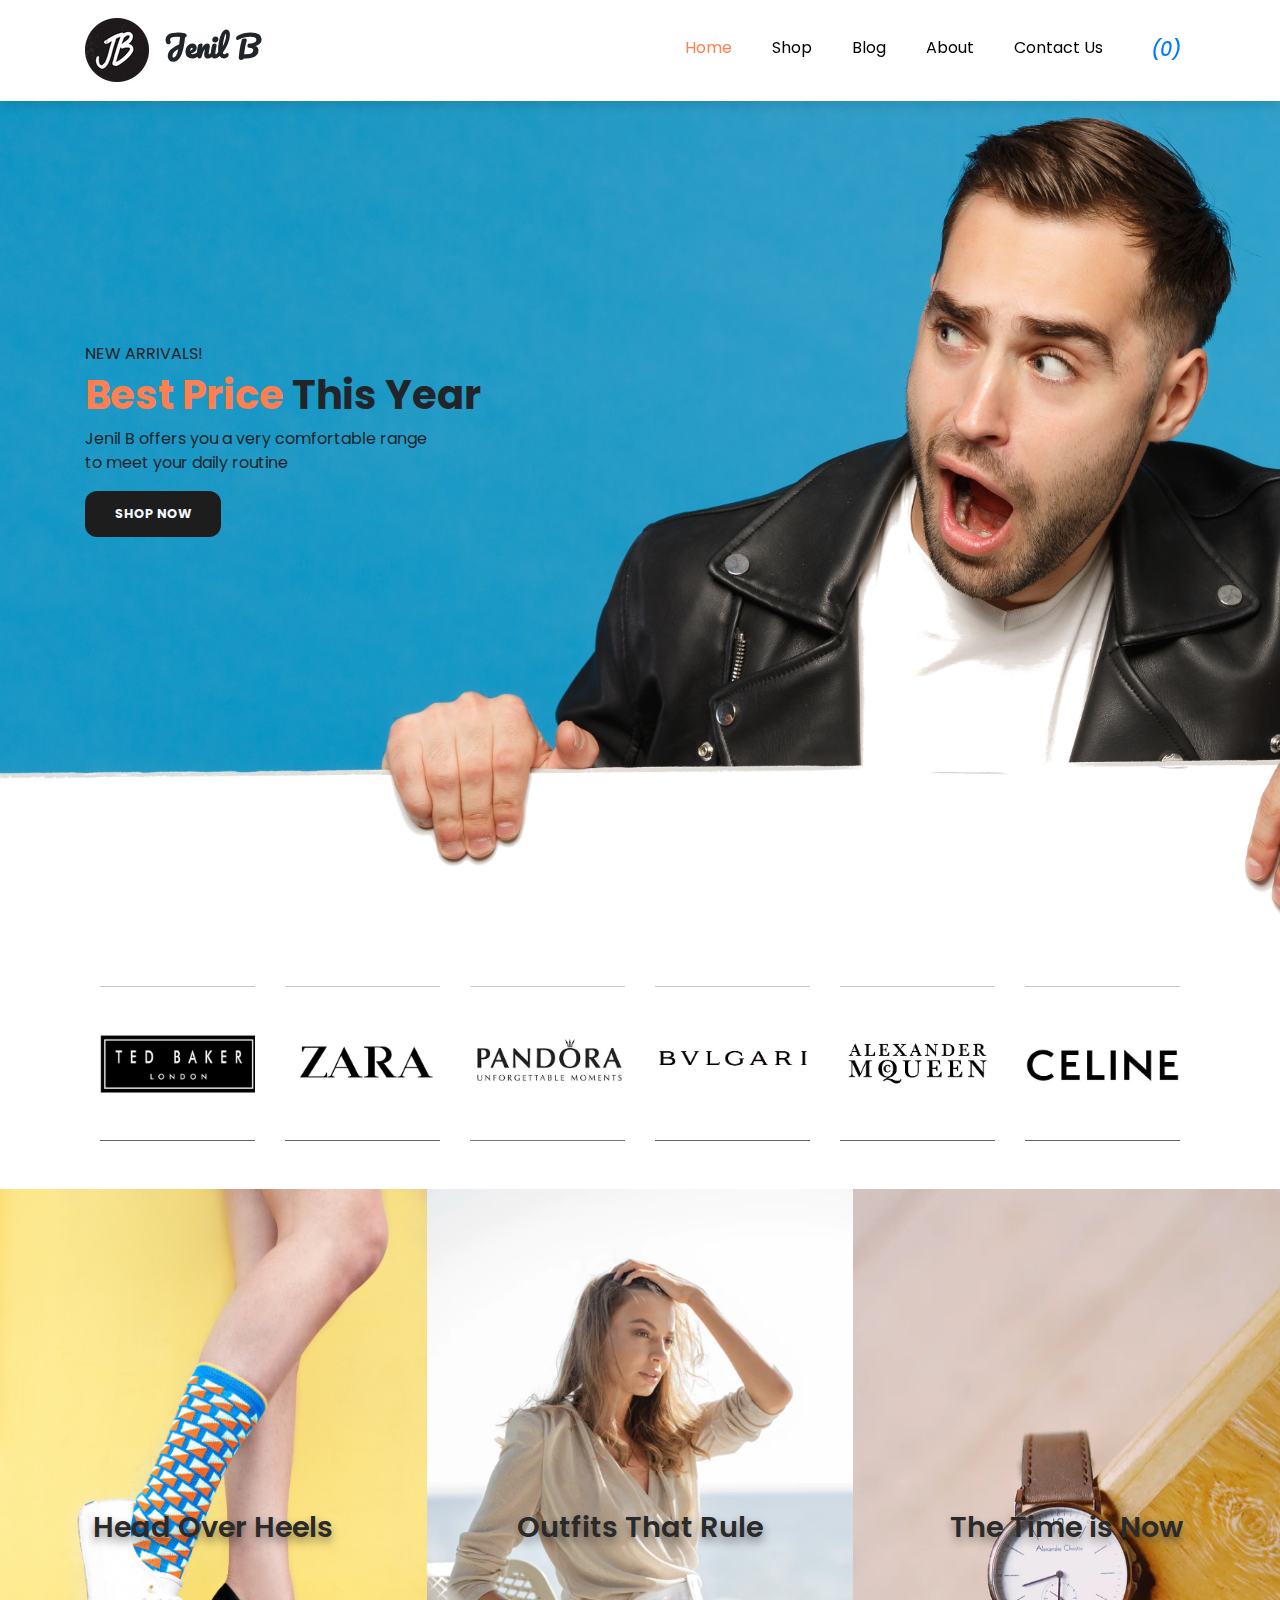
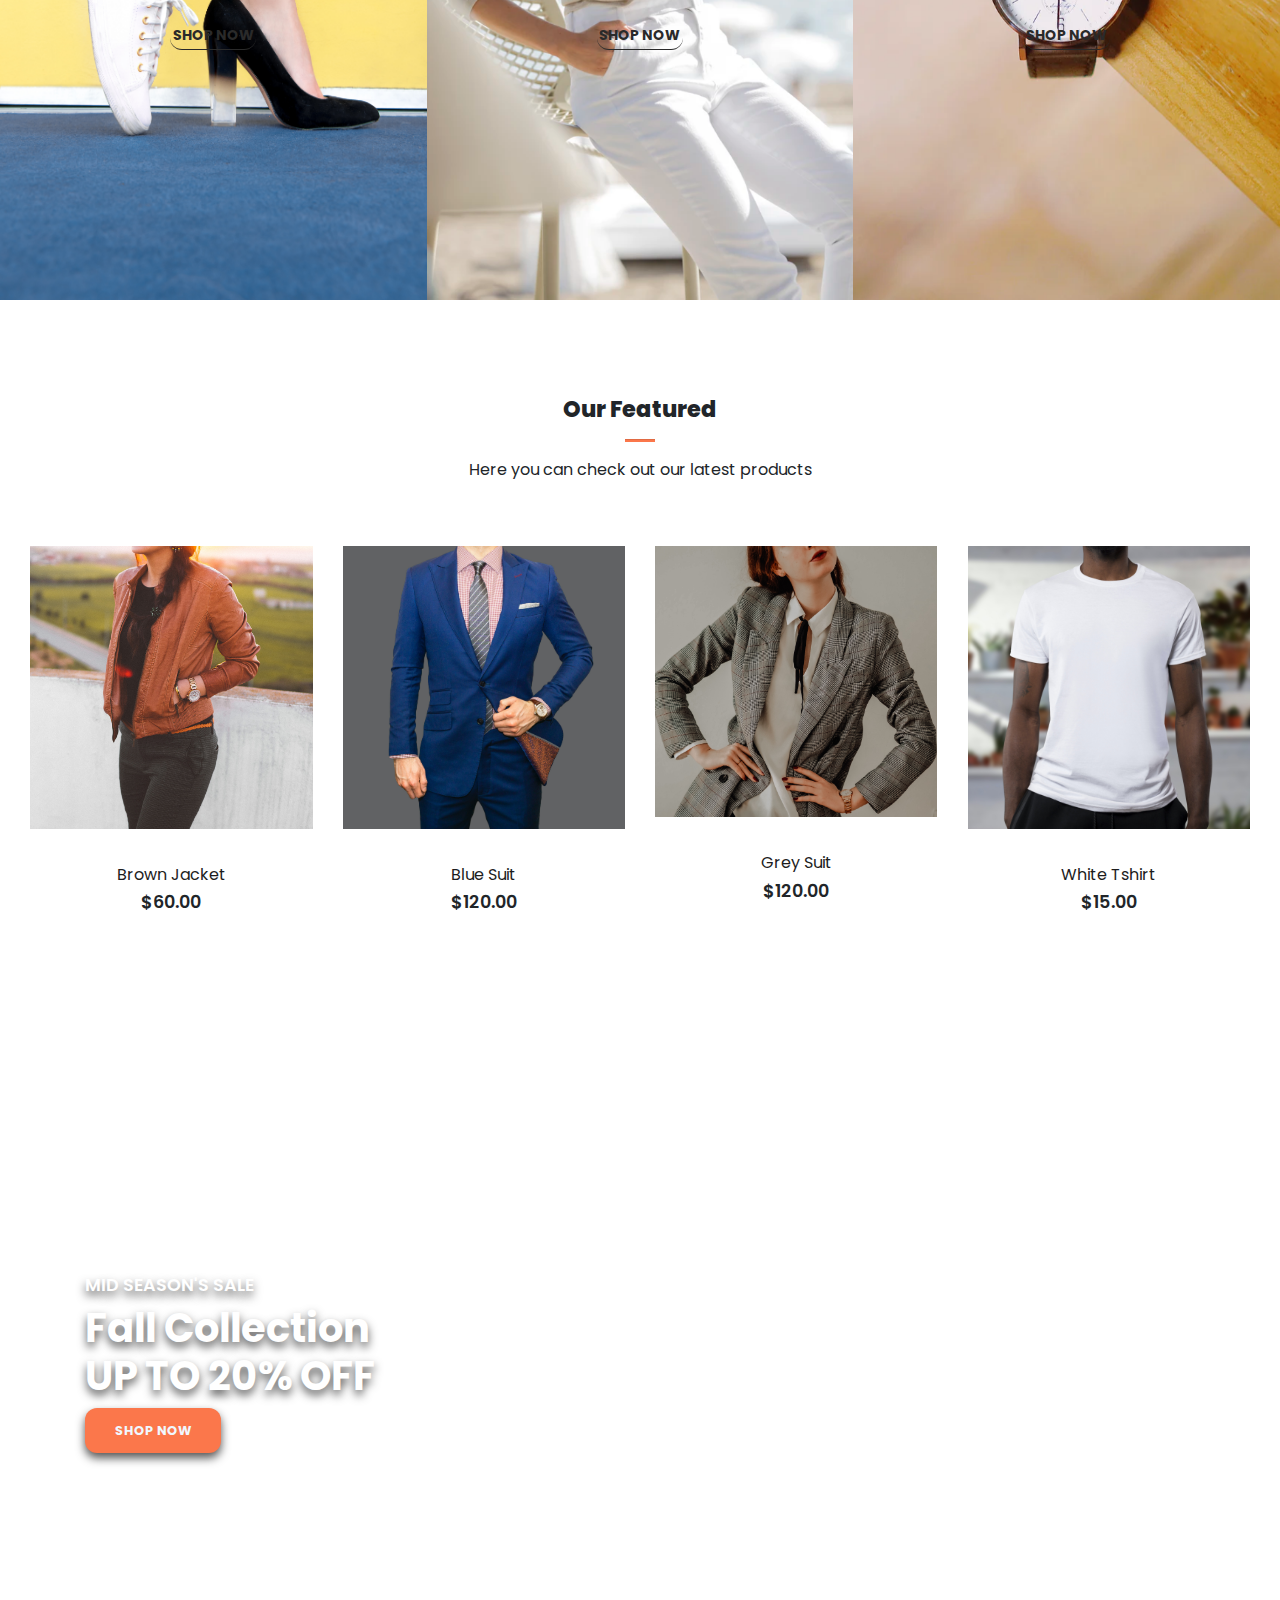
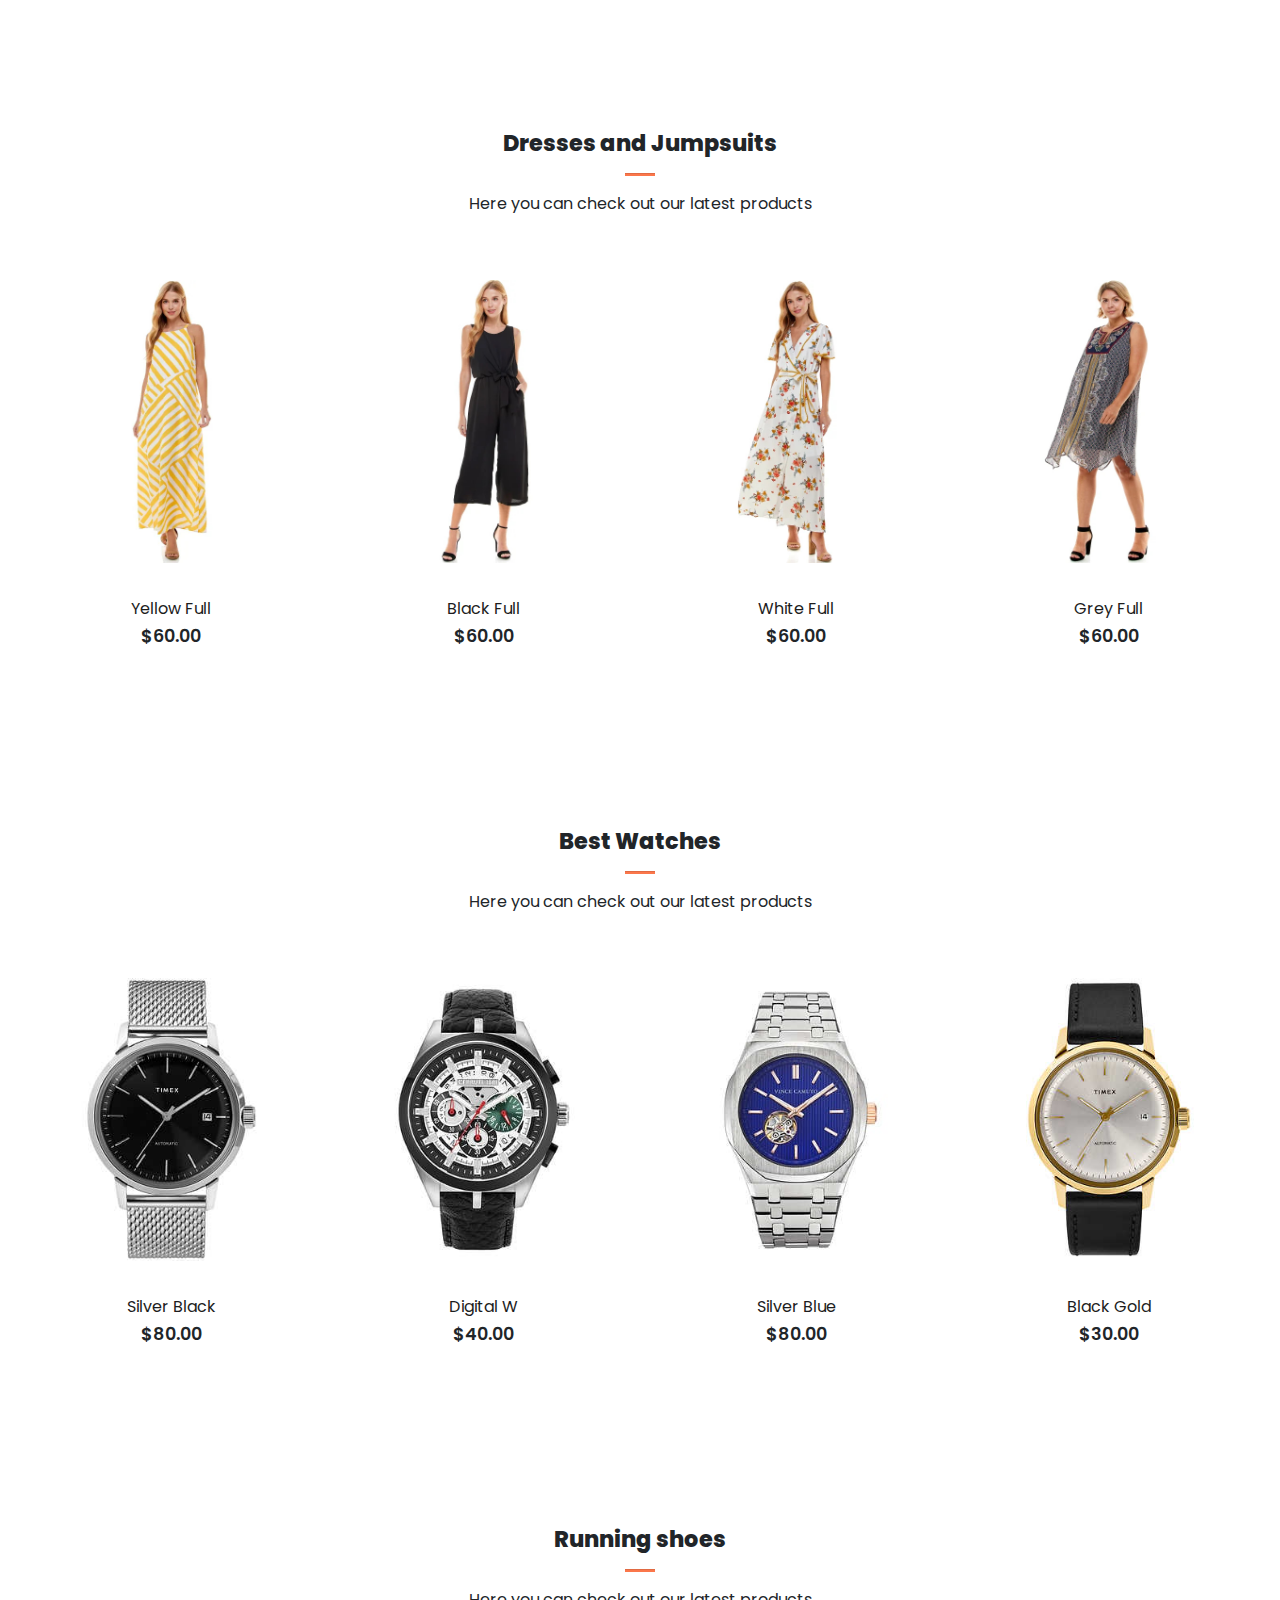
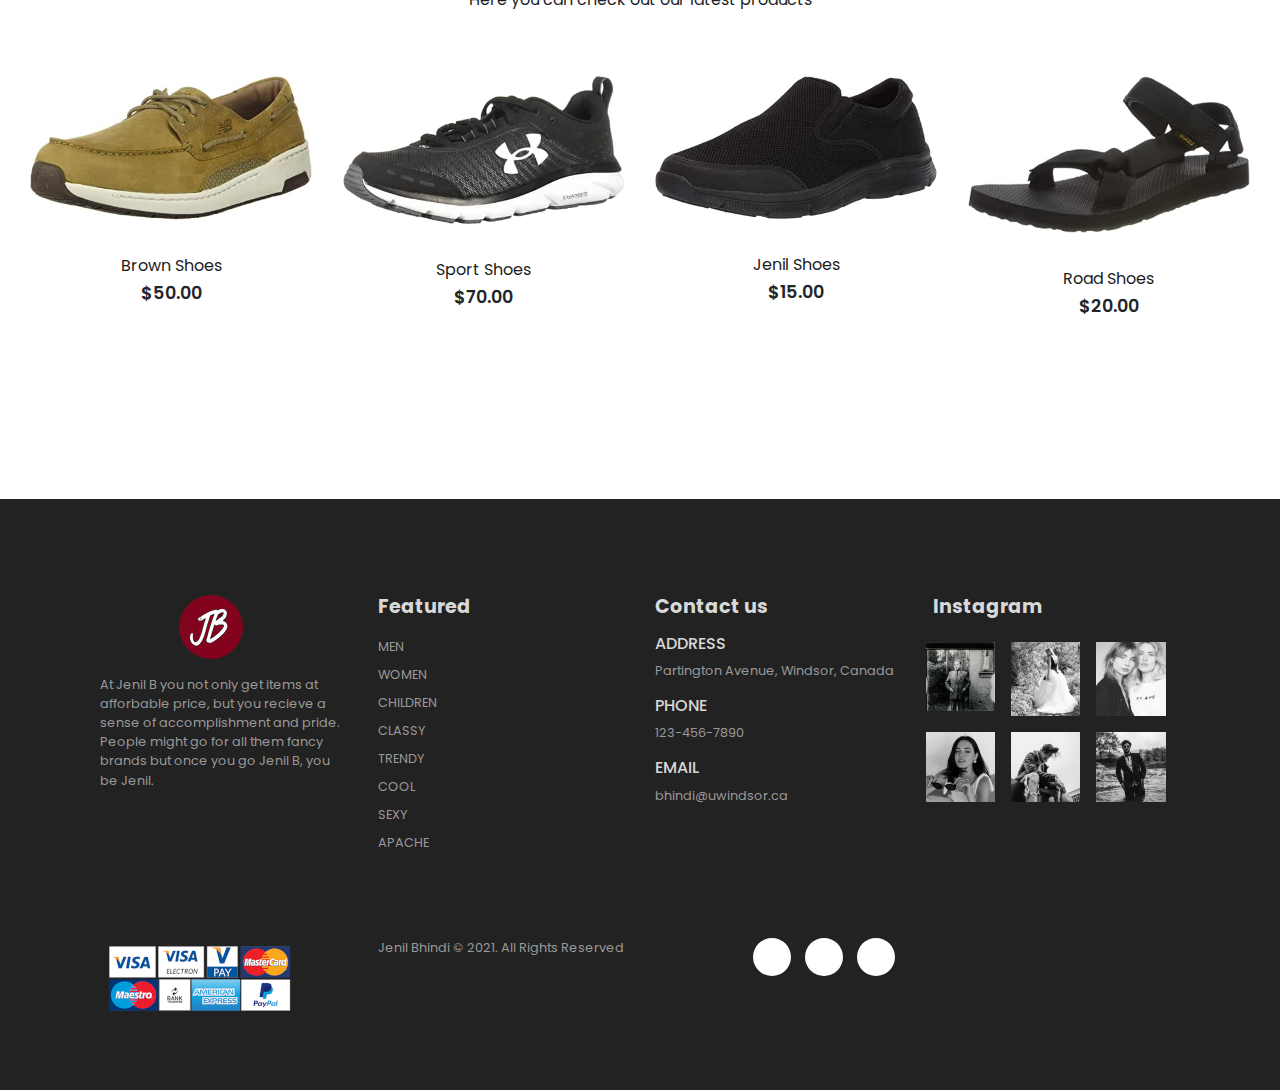
<file: index.html>
<!DOCTYPE html>
<html lang="en">

  <head>
    <meta charset="UTF-8" />
    <meta http-equiv="X-UA-Compatible" content="IE=edge" />
    <meta name="viewport" content="width=device-width, initial-scale=1.0" />
    <title>Jenil B</title>
    <link rel="apple-touch-icon" sizes="57x57" href="favicon/apple-icon-57x57.png">
    <link rel="apple-touch-icon" sizes="60x60" href="favicon/apple-icon-60x60.png">
    <link rel="apple-touch-icon" sizes="72x72" href="favicon/apple-icon-72x72.png">
    <link rel="apple-touch-icon" sizes="76x76" href="favicon/apple-icon-76x76.png">
    <link rel="apple-touch-icon" sizes="114x114" href="favicon/apple-icon-114x114.png">
    <link rel="apple-touch-icon" sizes="120x120" href="favicon/apple-icon-120x120.png">
    <link rel="apple-touch-icon" sizes="144x144" href="favicon/apple-icon-144x144.png">
    <link rel="apple-touch-icon" sizes="152x152" href="favicon/apple-icon-152x152.png">
    <link rel="apple-touch-icon" sizes="180x180" href="favicon/apple-icon-180x180.png">
    <link rel="icon" type="image/png" sizes="192x192"  href="favicon/android-icon-192x192.png">
    <link rel="icon" type="image/png" sizes="32x32" href="favicon/favicon-32x32.png">
    <link rel="icon" type="image/png" sizes="96x96" href="favicon/favicon-96x96.png">
    <link rel="icon" type="image/png" sizes="16x16" href="favicon/favicon-16x16.png">
    <link rel="manifest" href="favicon/manifest.json">
    <meta name="msapplication-TileColor" content="#ffffff">
    <meta name="msapplication-TileImage" content="/ms-icon-144x144.png">
    <meta name="theme-color" content="#ffffff">

    <link
      rel="stylesheet"
      href="https://stackpath.bootstrapcdn.com/bootstrap/4.3.1/css/bootstrap.min.css"
      integrity="sha384-ggOyR0iXCbMQv3Xipma34MD+dH/1fQ784/j6cY/iJTQUOhcWr7x9JvoRxT2MZw1T"
      crossorigin="anonymous"
    />
    <link
      rel="stylesheet"
      href="https://pro.fontawesome.com/releases/v5.10.0/css/all.css"
      integrity="sha384-AYmEC3Yw5cVb3ZcuHtOA93w35dYTsvhLPVnYs9eStHfGJvOvKxVfELGroGkvsg+p"
      crossorigin="anonymous"
    />

    <link rel="stylesheet" href="style.css" />

    <style>
        .butt1:hover{
            background-color: coral;
            color: #2a2a2a;
            transition:0.5s ease;
        }

    </style>
  </head>

  <body>   
    <!-- Navigation -->
    <nav class="navbar navbar-expand-lg navbar-light bg-white py-3 fixed-top">
        <div class="container">
        <img src="images/logo4.png" alt="" />
        <h2 style="margin-left: 15px; font-family: Pacifico;">Jenil B</h2>
        <button
          class="navbar-toggler"
          type="button"
          data-bs-toggle="collapse"
          data-bs-target="#navbarSupportedContent"
          aria-controls="navbarSupportedContent"
          aria-expanded="false"
          aria-label="Toggle navigation"
        >
          <span><i id="bar" class="fas fa-bars"></i></span>
        </button>

            <div class="toast ml-5" role="alert" data-bs-delay="1000"aria-live="assertive" aria-atomic="true" style="background-color: #fb774b; border-radius: 18px;">
                <button id="toast-body" style="background-color: #fb774b;"><a href="cart.html" style="text-decoration:none; color: white"> 
                    <i class="fas fa-bell"></i>&#8194 Item Added : Go to Cart</a></button>
            </div>

        <div class="collapse navbar-collapse" id="navbarSupportedContent">
          <ul class="navbar-nav ml-auto">
            
            <li class="nav-item">
              <a class="nav-link active" href="index.html">Home</a>
            </li>
            <li class="nav-item">
                <a class="nav-link" href="shop.html">Shop</a>
              </li>
              <li class="nav-item">
                <a class="nav-link" href="#">Blog</a>
              </li>
              <li class="nav-item">
                <a class="nav-link" href="#">About</a>
              </li>
              <li class="nav-item">
                <a class="nav-link" href="contact.html">Contact Us</a>
              </li>
              <li class="nav-item">
                <a class="cartGroup" href="search.html"><i class="fal fa-search"></i></a>

                <a class="cartGroup" href="cart.html"><i class="fal fa-shopping-bag"><span>(0)</span></i></a>

              </li>
        </div>
      </div>
    </nav>
    
<section id="home">
    <div class="container pb-5 mb-5">
        <h5>NEW ARRIVALS!</h5>
        <h1><span>Best Price</span> This Year</h1>
        <p>Jenil B offers you a very comfortable range <br> to meet your daily routine</p>
        <a href="shop.html"><button class="butt1" data-dismiss="alert">Shop Now</button></a>
    </div>
</section>

    <section id="brand" class="container">
        <!-- <h2 class="container mt-5"style="text-align: center;">Our Brands!</h2> -->
        <div class="row m-0 py-5">
            <img class="img-fluid col-lg-2 col-md-4 col-sm-6" src="images/brand/11.jpg" alt="">
            <img class="img-fluid col-lg-2 col-md-4 col-sm-6" src="images/brand/12.jpg" alt="">
            <img class="img-fluid col-lg-2 col-md-4 col-sm-6" src="images/brand/13.jpg" alt="">
            <img class="img-fluid col-lg-2 col-md-4 col-sm-6" src="images/brand/14.jpg" alt="">
            <img class="img-fluid col-lg-2 col-md-4 col-sm-6" src="images/brand/15.jpg" alt="">
            <img class="img-fluid col-lg-2 col-md-4 col-sm-6" src="images/brand/16.jpg" alt="">
        </div>
    </section>

    <section id="new" class="w-100">
        <div class="row p-0 m-0" >
            <div class="one col-lg-4 col-md-12 col-12 p-0">
                <a href="#shoes" style="  color: #2a2a2a;">
                <img class="img-fluid" src="images/new/shoes.jpg" alt="">
                <div class="details">
                    <h2>Head Over Heels</h2>
                    <button class="text-uppercase"><b>Shop Now</b></button>
                </div>
                </a>
            </div>
            <div class="one col-lg-4 col-md-12 col-12 p-0">
                <a href="#clothes"style="  color: #2a2a2a;">
                <img class="img-fluid" src="images/new/clothes.png" alt="">
                <div class="details">
                    <h2>Outfits That Rule</h2>
                    <button class="text-uppercase"><b>Shop Now</b></button>
                </div>
            </a>
            </div>
            <div class="one col-lg-4 col-md-12 col-12 p-0">
                <a href="#watches"style="  color: #2a2a2a;">
                <img class="img-fluid" src="images/new/watch.png" alt="">
                <div class="details">
                    <h2>The Time is Now</h2>
                    <button class="text-uppercase"><b>Shop Now</b></button>
                </div>
            </a>
            </div>
        </div>
    </section>

    <section id="featured" class="my-5 pb-5">
        <div class="container text-center mt-5 py-5">
            <h3>Our Featured</h3>
            <hr class="mx-auto">
            <p>Here you can check out our latest products</p>
        </div>
        <div class="row mx-auto container-fluid">
            <div class="product text-center col-lg-3 col-md-4 col-12">
                <img class="img-fluid mb-3" src="images/featured/e.jpg" alt="">
                <div class="star">
                    <i class="fas fa-star"></i>
                    <i class="fas fa-star"></i>
                    <i class="fas fa-star"></i>
                    <i class="fas fa-star"></i>
                    <i class="fas fa-star"></i>
                </div>
                <h5 class="p-name">Brown Jacket</h5>
                <h4 class="p-price">$60.00</h4>
                <button class="buy-btn">Buy Now</button>
            </div>
            <div class="product text-center col-lg-3 col-md-4 col-12">
                <img class="img-fluid mb-3" src="images/featured/q.jpg" alt="">
                <div class="star">
                    <i class="fas fa-star"></i>
                    <i class="fas fa-star"></i>
                    <i class="fas fa-star"></i>
                    <i class="fas fa-star"></i>
                    <i class="fas fa-star"></i>
                </div>
                <h5 class="p-name">Blue Suit</h5>
                <h4 class="p-price">$120.00</h4>
                <button class="buy-btn">Buy Now</button>
            </div>
            <div class="product text-center col-lg-3 col-md-4 col-12">
                <img class="img-fluid mb-3" src="images/featured/w.jpg" alt="">
                <div class="star">
                    <i class="fas fa-star"></i>
                    <i class="fas fa-star"></i>
                    <i class="fas fa-star"></i>
                    <i class="fas fa-star"></i>
                    <i class="fas fa-star"></i>
                </div>
                <h5 class="p-name">Grey Suit</h5>
                <h4 class="p-price">$120.00</h4>
                <button class="buy-btn">Buy Now</button>
            </div>
            <div class="product text-center col-lg-3 col-md-4 col-12">
                <img class="img-fluid mb-3" src="images/featured/r.jpg" alt="">
                <div class="star">
                    <i class="fas fa-star"></i>
                    <i class="fas fa-star"></i>
                    <i class="fas fa-star"></i>
                    <i class="fas fa-star"></i>
                    <i class="fas fa-star"></i>
                </div>
                <h5 class="p-name">White Tshirt</h5>
                <h4 class="p-price">$15.00</h4>
                <button class="buy-btn">Buy Now</button>
            </div>
        </div>
    </section>

    <section id="banner" class="my-5 py-5">
        <div class="container">
            <h4>MID SEASON'S SALE</h4>
            <h1>Fall Collection <br> UP TO 20% OFF</h1>
          <a href="shop.html"><button class="butt1">Shop Now</button></a>
        </div>
    </section>

    <section id="clothes" class="my-5">
        <div class="container text-center mt-5 py-5">
            <h3>Dresses and Jumpsuits</h3>
            <hr class="mx-auto">
            <p>Here you can check out our latest products</p>
        </div>
        <div class="row mx-auto container-fluid">
            <div class="product text-center col-lg-3 col-md-4 col-12">
                <img class="img-fluid mb-3" src="images/rt/d1.jpg" alt="">
                <div class="star">
                    <i class="fas fa-star"></i>
                    <i class="fas fa-star"></i>
                    <i class="fas fa-star"></i>
                    <i class="fas fa-star"></i>
                    <i class="fas fa-star"></i>
                </div>
                <h5 class="p-name">Yellow Full</h5>
                <h4 class="p-price">$60.00</h4>
                <button class="buy-btn">Buy Now</button>
            </div>
            <div class="product text-center col-lg-3 col-md-4 col-12">
                <img class="img-fluid mb-3" src="images/rt/d2.jpg" alt="">
                <div class="star">
                    <i class="fas fa-star"></i>
                    <i class="fas fa-star"></i>
                    <i class="fas fa-star"></i>
                    <i class="fas fa-star"></i>
                    <i class="fas fa-star"></i>
                </div>
                <h5 class="p-name">Black Full</h5>
                <h4 class="p-price">$60.00</h4>
                <button class="buy-btn">Buy Now</button>
            </div>
            <div class="product text-center col-lg-3 col-md-4 col-12">
                <img class="img-fluid mb-3" src="images/rt/d3.jpg" alt="">
                <div class="star">
                    <i class="fas fa-star"></i>
                    <i class="fas fa-star"></i>
                    <i class="fas fa-star"></i>
                    <i class="fas fa-star"></i>
                    <i class="fas fa-star"></i>
                </div>
                <h5 class="p-name">White Full</h5>
                <h4 class="p-price">$60.00</h4>
                <button class="buy-btn">Buy Now</button>
            </div>
            <div class="product text-center col-lg-3 col-md-4 col-12">
                <img class="img-fluid mb-3" src="images/rt/d4.jpg" alt="">
                <div class="star">
                    <i class="fas fa-star"></i>
                    <i class="fas fa-star"></i>
                    <i class="fas fa-star"></i>
                    <i class="fas fa-star"></i>
                    <i class="fas fa-star"></i>
                </div>
                <h5 class="p-name">Grey Full</h5>
                <h4 class="p-price">$60.00</h4>
                <button class="buy-btn">Buy Now</button>
            </div>
        </div>
    </section>

    <section id="watches" class="my-5">
        <div class="container text-center mt-5 py-5">
            <h3>Best Watches</h3>
            <hr class="mx-auto">
            <p>Here you can check out our latest products</p>
        </div>
        <div class="row mx-auto container-fluid">
            <div class="product text-center col-lg-3 col-md-4 col-12">
                <img class="img-fluid mb-3" src="images/rt/ww1.jpg" alt="">
                <div class="star">
                    <i class="fas fa-star"></i>
                    <i class="fas fa-star"></i>
                    <i class="fas fa-star"></i>
                    <i class="fas fa-star"></i>
                    <i class="fas fa-star"></i>
                </div>
                <h5 class="p-name">Silver Black</h5>
                <h4 class="p-price">$80.00</h4>
                <button class="buy-btn">Buy Now</button>
            </div>
            <div class="product text-center col-lg-3 col-md-4 col-12">
                <img class="img-fluid mb-3" src="images/rt/ww2.jpg" alt="">
                <div class="star">
                    <i class="fas fa-star"></i>
                    <i class="fas fa-star"></i>
                    <i class="fas fa-star"></i>
                    <i class="fas fa-star"></i>
                    <i class="fas fa-star"></i>
                </div>
                <h5 class="p-name">Digital W</h5>
                <h4 class="p-price">$40.00</h4>
                <button class="buy-btn">Buy Now</button>
            </div>
            <div class="product text-center col-lg-3 col-md-4 col-12">
                <img class="img-fluid mb-3" src="images/rt/ww3.jpg" alt="">
                <div class="star">
                    <i class="fas fa-star"></i>
                    <i class="fas fa-star"></i>
                    <i class="fas fa-star"></i>
                    <i class="fas fa-star"></i>
                    <i class="fas fa-star"></i>
                </div>
                <h5 class="p-name">Silver Blue</h5>
                <h4 class="p-price">$80.00</h4>
                <button class="buy-btn">Buy Now</button>
            </div>
            <div class="product text-center col-lg-3 col-md-4 col-12">
                <img class="img-fluid mb-3" src="images/rt/ww4.jpg" alt="">
                <div class="star">
                    <i class="fas fa-star"></i>
                    <i class="fas fa-star"></i>
                    <i class="fas fa-star"></i>
                    <i class="fas fa-star"></i>
                    <i class="fas fa-star"></i>
                </div>
                <h5 class="p-name">Black Gold</h5>
                <h4 class="p-price">$30.00</h4>
                <button class="buy-btn">Buy Now</button>
            </div>
        </div>
    </section>

    <section id="shoes" class="my-5 pb-5">
        <div class="container text-center mt-5 py-5">
            <h3>Running shoes</h3>
            <hr class="mx-auto">
            <p>Here you can check out our latest products</p>
        </div>
        <div class="row mx-auto container-fluid">
            <div class="product text-center col-lg-3 col-md-4 col-12">
                <img class="img-fluid mb-3" src="images/rt/as5.jpg" alt="">
                <div class="star">
                    <i class="fas fa-star"></i>
                    <i class="fas fa-star"></i>
                    <i class="fas fa-star"></i>
                    <i class="fas fa-star"></i>
                    <i class="fas fa-star"></i>
                </div>
                <h5 class="p-name">Brown Shoes</h5>
                <h4 class="p-price">$50.00</h4>
                <button class="buy-btn">Buy Now</button>
            </div>
            <div class="product text-center col-lg-3 col-md-4 col-12">
                <img class="img-fluid mb-3" src="images/rt/as6.jpg" alt="">
                <div class="star">
                    <i class="fas fa-star"></i>
                    <i class="fas fa-star"></i>
                    <i class="fas fa-star"></i>
                    <i class="fas fa-star"></i>
                    <i class="fas fa-star"></i>
                </div>
                <h5 class="p-name">Sport Shoes</h5>
                <h4 class="p-price">$70.00</h4>
                <button class="buy-btn">Buy Now</button>
            </div>
            <div class="product text-center col-lg-3 col-md-4 col-12">
                <img class="img-fluid mb-3" src="images/rt/as1.jpg" alt="">
                <div class="star">
                    <i class="fas fa-star"></i>
                    <i class="fas fa-star"></i>
                    <i class="fas fa-star"></i>
                    <i class="fas fa-star"></i>
                    <i class="fas fa-star"></i>
                </div>
                <h5 class="p-name">Jenil Shoes</h5>
                <h4 class="p-price">$15.00</h4>
                <button class="buy-btn">Buy Now</button>
            </div>
            <div class="product text-center col-lg-3 col-md-4 col-12">
                <img class="img-fluid mb-3" src="images/rt/as7.jpg" alt="">
                <div class="star">
                    <i class="fas fa-star"></i>
                    <i class="fas fa-star"></i>
                    <i class="fas fa-star"></i>
                    <i class="fas fa-star"></i>
                    <i class="fas fa-star"></i>
                </div>
                <h5 class="p-name">Road Shoes</h5>
                <h4 class="p-price">$20.00</h4>
                <button class="buy-btn">Buy Now</button>
            </div>
        </div>
    </section>

    <footer class="mt-5 py-5 ">
        <div class="row container mx-auto pt-5">
            <div class="footer-one col-lg-3 col-md-6 col-12">
                <img style="padding-left: 32%;" src="images/realred.png" alt="">
                <p class="pt-3">At Jenil B you not only get items at afforbable price, but you recieve a sense of accomplishment and pride. People might go for all them fancy brands but once you go Jenil B, you be Jenil.  </p>
            </div>
            <div class="footer-one col-lg-3 col-md-6 col-12 mb-3">
                <h5 class="pb-2 ">Featured</h5>
                <ul class="text-uppercase list-unstyled">
                    <li><a href="shop.html">men</a></li>
                    <li><a href="shop.html">women</a></li>
                    <li><a href="shop.html">children</a></li>
                    <li><a href="shop.html">classy</a></li>
                    <li><a href="shop.html">trendy</a></li>
                    <li><a href="shop.html">cool</a></li>
                    <li><a href="shop.html">sexy</a></li>
                    <li><a href="shop.html">apache</a></li>

                </ul>
            </div>

            <div class="footer-one col-lg-3 col-md-6 col-12 mb-3">
                <h5 class="pb-2 ">Contact us</h5>
                <div>
                    <h6 class="text-uppercase">Address</h6>
                    <p>Partington Avenue, Windsor, Canada</p>
                </div>
                <div>
                    <h6 class="text-uppercase">Phone</h6>
                    <p>123-456-7890</p>
                </div>
                <div>
                    <h6 class="text-uppercase">Email</h6>
                    <p>bhindi@uwindsor.ca</p>
                </div>
            </div>

            <div class="footer-one col-lg-3 col-md-6 col-12">
                <h5 class="pb-2 ">Instagram</h5>
                <div class="row">
                    <img class="img-fluid w-25 h-100 m-2" src="images/insta/1.jpg" alt="">
                    <img class="img-fluid w-25 h-100 m-2" src="images/insta/2.jpg" alt="">
                    <img class="img-fluid w-25 h-100 m-2" src="images/insta/3.jpg" alt="">
                    <img class="img-fluid w-25 h-100 m-2" src="images/insta/4.jpg" alt="">
                    <img class="img-fluid w-25 h-100 m-2" src="images/insta/5.jpg" alt="">
                    <img class="img-fluid w-25 h-100 m-2" src="images/insta/6.jpg" alt="">
                </div>
            </div>
        </div>

        <div class="copyright mt-5 ">
            <div class="row container mx-auto">
                <div class="col-lg-3 col-md-6 col-12 mb-4">
                    <img src="images/pay.jpeg" alt="">
                </div>
                <div class="col-lg-4 col-md-6 col-12 text-nowrap mb-2">
                    <p>Jenil Bhindi © 2021. All Rights Reserved </p>
                </div>
                <div class="col-lg-4 col-md-6 col-12">
                    <a target="_blank" href="https://www.facebook.com/bhindijenil/"><i class="fab fa-facebook-f"></i></a>
                    <a target="_blank" href="https://twitter.com/JenilSoni1"><i class="fab fa-twitter"></i></a>
                    <a target="_blank" href="https://www.linkedin.com/in/jenilbhindi/"><i class="fab fa-linkedin-in"></i></a>
                </div>
            </div>
        </div>
    </footer>

    <script
      src="https://cdn.jsdelivr.net/npm/@popperjs/core@2.9.2/dist/umd/popper.min.js"
      integrity="sha384-IQsoLXl5PILFhosVNubq5LC7Qb9DXgDA9i+tQ8Zj3iwWAwPtgFTxbJ8NT4GN1R8p"
      crossorigin="anonymous"
    ></script>
    <script
      src="https://cdn.jsdelivr.net/npm/bootstrap@5.0.2/dist/js/bootstrap.min.js"
      integrity="sha384-cVKIPhGWiC2Al4u+LWgxfKTRIcfu0JTxR+EQDz/bgldoEyl4H0zUF0QKbrJ0EcQF"
      crossorigin="anonymous"
    ></script>
    <script src="https://ajax.googleapis.com/ajax/libs/jquery/3.5.1/jquery.min.js"></script>

    <script src="indexM.js"></script>

    <script>
      $(document).ready(function(){
        $('.buy-btn').click(function(){$('.toast').toast('show');})
      });
    </script>
  </body>
</html>
</file>
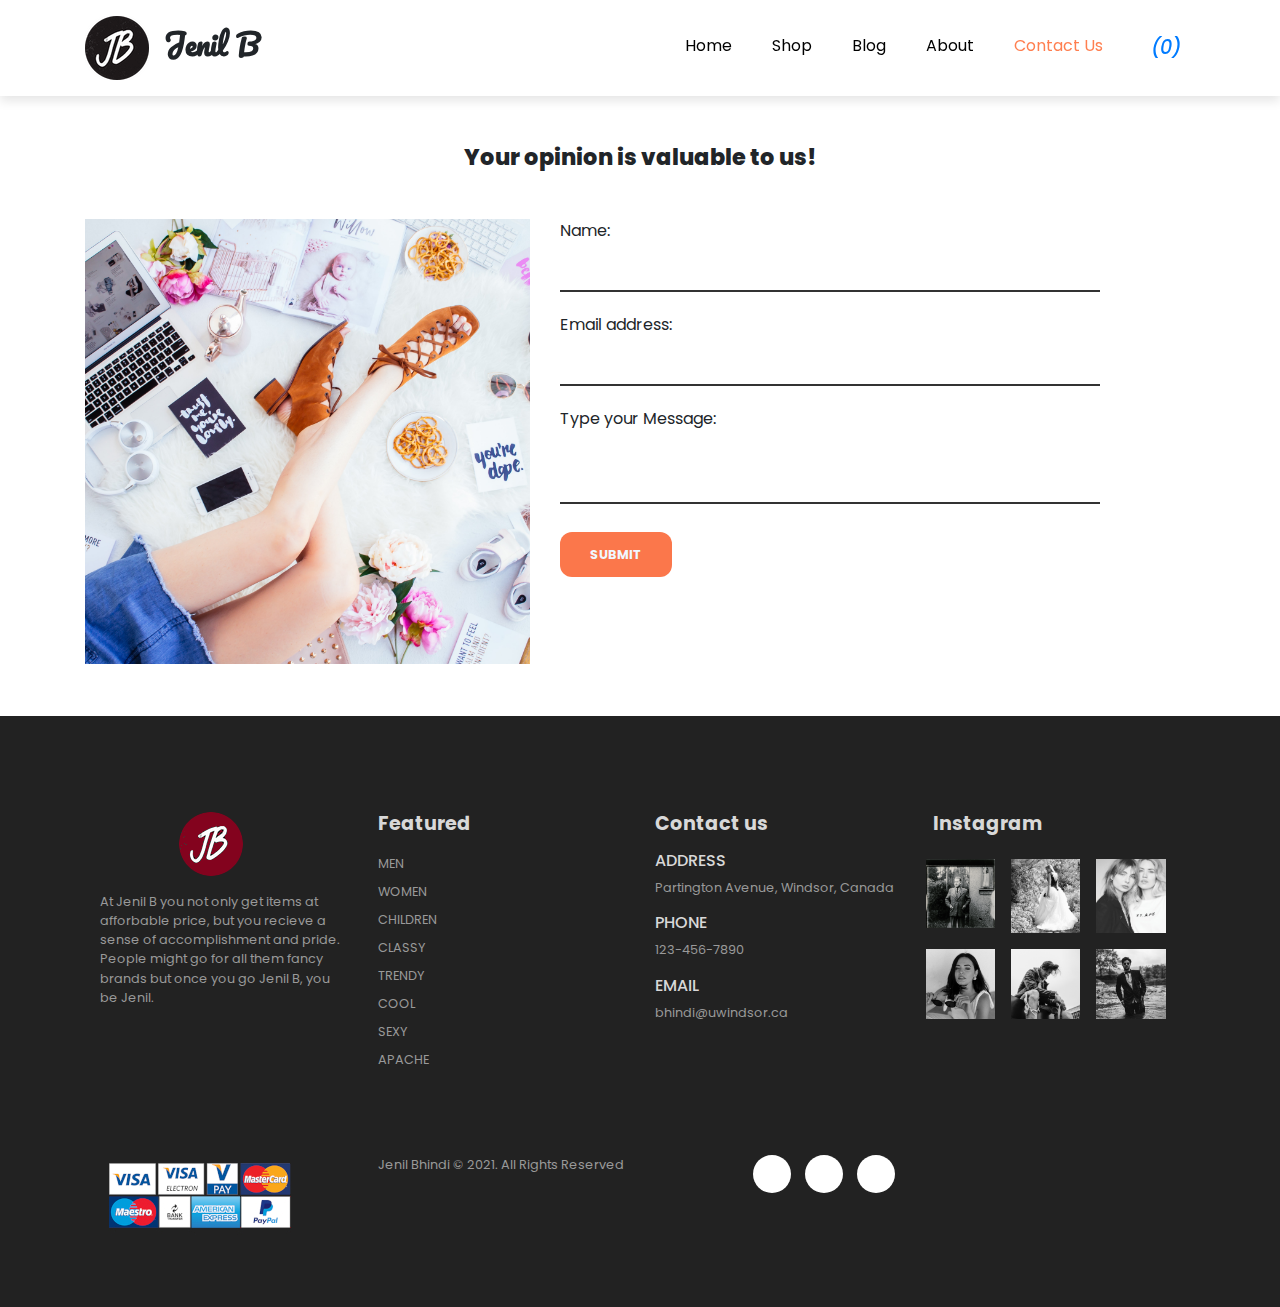
<file: contact.html>
<!DOCTYPE html>
<html lang="en">
  <head>
    <meta charset="UTF-8" />
    <meta http-equiv="X-UA-Compatible" content="IE=edge" />
    <meta name="viewport" content="width=device-width, initial-scale=1.0" />
    <title>Jenil B</title>
    <link rel="apple-touch-icon" sizes="57x57" href="favicon/apple-icon-57x57.png">
    <link rel="apple-touch-icon" sizes="60x60" href="favicon/apple-icon-60x60.png">
    <link rel="apple-touch-icon" sizes="72x72" href="favicon/apple-icon-72x72.png">
    <link rel="apple-touch-icon" sizes="76x76" href="favicon/apple-icon-76x76.png">
    <link rel="apple-touch-icon" sizes="114x114" href="favicon/apple-icon-114x114.png">
    <link rel="apple-touch-icon" sizes="120x120" href="favicon/apple-icon-120x120.png">
    <link rel="apple-touch-icon" sizes="144x144" href="favicon/apple-icon-144x144.png">
    <link rel="apple-touch-icon" sizes="152x152" href="favicon/apple-icon-152x152.png">
    <link rel="apple-touch-icon" sizes="180x180" href="favicon/apple-icon-180x180.png">
    <link rel="icon" type="image/png" sizes="192x192"  href="favicon/android-icon-192x192.png">
    <link rel="icon" type="image/png" sizes="32x32" href="favicon/favicon-32x32.png">
    <link rel="icon" type="image/png" sizes="96x96" href="favicon/favicon-96x96.png">
    <link rel="icon" type="image/png" sizes="16x16" href="favicon/favicon-16x16.png">
    <link rel="manifest" href="favicon/manifest.json">
    <meta name="msapplication-TileColor" content="#ffffff">
    <meta name="msapplication-TileImage" content="/ms-icon-144x144.png">
    <meta name="theme-color" content="#ffffff">

    <link
      rel="stylesheet"
      href="https://stackpath.bootstrapcdn.com/bootstrap/4.3.1/css/bootstrap.min.css"
      integrity="sha384-ggOyR0iXCbMQv3Xipma34MD+dH/1fQ784/j6cY/iJTQUOhcWr7x9JvoRxT2MZw1T"
      crossorigin="anonymous"
    />
    <link
      rel="stylesheet"
      href="https://pro.fontawesome.com/releases/v5.10.0/css/all.css"
      integrity="sha384-AYmEC3Yw5cVb3ZcuHtOA93w35dYTsvhLPVnYs9eStHfGJvOvKxVfELGroGkvsg+p"
      crossorigin="anonymous"
    />

    <link rel="stylesheet" href="style.css" />

    <style>
        .buy-btn{
        background: #fb774b;
        opacity: 1;
        transition: 0.3s all;
        }



        .contact input, .contact textarea{
            width: 100%;
            padding: 5px 0;
            font-size: 16px;
            margin: 5px 0;
            border: none;
            border-bottom: 2px solid #333;
            outline: none;
            resize: none;
        }


    </style>
  </head>

  <body>
    <nav class="navbar navbar-expand-lg navbar-light bg-white py-3 fixed-top">
        <div class="container">
          <img src="images/logo4.png" alt="" />
          <h2 style="margin-left: 15px; font-family: Pacifico;">Jenil B</h2>
          <button
            class="navbar-toggler"
            type="button"
            data-bs-toggle="collapse"
            data-bs-target="#navbarSupportedContent"
            aria-controls="navbarSupportedContent"
            aria-expanded="false"
            aria-label="Toggle navigation"
          >
            <span><i id="bar" class="fas fa-bars"></i></span>
          </button>
          <div class="collapse navbar-collapse" id="navbarSupportedContent">
            <ul class="navbar-nav ml-auto">
  
              <li class="nav-item">
                <a class="nav-link" href="index.html">Home</a>
              </li>
              <li class="nav-item">
                  <a class="nav-link" href="shop.html">Shop</a>
                </li>
                <li class="nav-item">
                  <a class="nav-link" href="#">Blog</a>
                </li>
                <li class="nav-item">
                  <a class="nav-link" href="#">About</a>
                </li>
                <li class="nav-item">
                  <a class="nav-link active" href="contact.html">Contact Us</a>
                </li>
                <li class="nav-item">
                  <a class="cartGroup" href="search.html"><i class="fal fa-search"></i></a>

                  <a class="cartGroup" href="cart.html"><i class="fal fa-shopping-bag"><span>(0)</span></i></a>

                </li>
          </div>
        </div>
    </nav>
  
    <section class="container contact my-5 pt-5">
      <h3 class="container mt-5"style="text-align: center">Your opinion is valuable to us!</h3>
        <div class="row mt-5">
            <div class="col-lg-5 col-md-12 col-12">
                <img class="img-fluid w-100 pb-1" src="images/contact/2.jpg" id="X" alt="">
            </div>
            <div class="col-lg-6 col-md-12 col-12">
                <form action="connect.php" method="post">
                    <div class="mb-3">
                        <label for="exampleInputName1" class="form-label">Name:</label>
                        <input type="text" name="name" required="required" id="exampleInputName1">
                      </div>
                    <div class="mb-3">
                      <label for="exampleInputEmail1" class="form-label">Email address:</label>
                      <input type="email" name="email"  id="exampleInputEmail1" required="required" aria-describedby="emailHelp">
                      <!-- <div id="emailHelp" class="form-text">We'll never share your email with anyone else.</div> -->
                    </div>
                    <div class="mb-3">
                      <label for="exampleInputEmail1" class="form-label">Type your Message:</label>
                      <textarea required="required" name="message"></textarea>
                    </div>
                    <button type="submit" class="buy-btn">Submit</button>
                </form>
            </div>
        </div>
    </section>




    <footer class="mt-5 py-5 ">
      <div class="row container mx-auto pt-5">
          <div class="footer-one col-lg-3 col-md-6 col-12">
              <img style="padding-left: 32%;" src="images/realred.png" alt="">
              <p class="pt-3">At Jenil B you not only get items at afforbable price, but you recieve a sense of accomplishment and pride. People might go for all them fancy brands but once you go Jenil B, you be Jenil.  </p>
          </div>
          <div class="footer-one col-lg-3 col-md-6 col-12 mb-3">
              <h5 class="pb-2 ">Featured</h5>
              <ul class="text-uppercase list-unstyled">
                  <li><a href="shop.html">men</a></li>
                  <li><a href="shop.html">women</a></li>
                  <li><a href="shop.html">children</a></li>
                  <li><a href="shop.html">classy</a></li>
                  <li><a href="shop.html">trendy</a></li>
                  <li><a href="shop.html">cool</a></li>
                  <li><a href="shop.html">sexy</a></li>
                  <li><a href="shop.html">apache</a></li>

              </ul>
          </div>

          <div class="footer-one col-lg-3 col-md-6 col-12 mb-3">
              <h5 class="pb-2 ">Contact us</h5>
              <div>
                  <h6 class="text-uppercase">Address</h6>
                  <p>Partington Avenue, Windsor, Canada</p>
              </div>
              <div>
                  <h6 class="text-uppercase">Phone</h6>
                  <p>123-456-7890</p>
              </div>
              <div>
                  <h6 class="text-uppercase">Email</h6>
                  <p>bhindi@uwindsor.ca</p>
              </div>
          </div>

          <div class="footer-one col-lg-3 col-md-6 col-12">
              <h5 class="pb-2 ">Instagram</h5>
              <div class="row">
                  <img class="img-fluid w-25 h-100 m-2" src="images/insta/1.jpg" alt="">
                  <img class="img-fluid w-25 h-100 m-2" src="images/insta/2.jpg" alt="">
                  <img class="img-fluid w-25 h-100 m-2" src="images/insta/3.jpg" alt="">
                  <img class="img-fluid w-25 h-100 m-2" src="images/insta/4.jpg" alt="">
                  <img class="img-fluid w-25 h-100 m-2" src="images/insta/5.jpg" alt="">
                  <img class="img-fluid w-25 h-100 m-2" src="images/insta/6.jpg" alt="">
              </div>
          </div>
      </div>

      <div class="copyright mt-5 ">
          <div class="row container mx-auto">
              <div class="col-lg-3 col-md-6 col-12 mb-4">
                  <img src="images/pay.jpeg" alt="">
              </div>
              <div class="col-lg-4 col-md-6 col-12 text-nowrap mb-2">
                  <p>Jenil Bhindi © 2021. All Rights Reserved </p>
              </div>
              <div class="col-lg-4 col-md-6 col-12">
                    <a target="_blank" href="https://www.facebook.com/bhindijenil/"><i class="fab fa-facebook-f"></i></a>
                    <a target="_blank" href="https://twitter.com/JenilSoni1"><i class="fab fa-twitter"></i></a>
                    <a target="_blank" href="https://www.linkedin.com/in/jenilbhindi/"><i class="fab fa-linkedin-in"></i></a>
              </div>
          </div>
      </div>
  </footer>

    <script
      src="https://cdn.jsdelivr.net/npm/@popperjs/core@2.9.2/dist/umd/popper.min.js"
      integrity="sha384-IQsoLXl5PILFhosVNubq5LC7Qb9DXgDA9i+tQ8Zj3iwWAwPtgFTxbJ8NT4GN1R8p"
      crossorigin="anonymous"
    ></script>
    <script
      src="https://cdn.jsdelivr.net/npm/bootstrap@5.0.2/dist/js/bootstrap.min.js"
      integrity="sha384-cVKIPhGWiC2Al4u+LWgxfKTRIcfu0JTxR+EQDz/bgldoEyl4H0zUF0QKbrJ0EcQF"
      crossorigin="anonymous"
    ></script>
          <script src="shopmain.js"></script>

  </body>
</html>
</file>
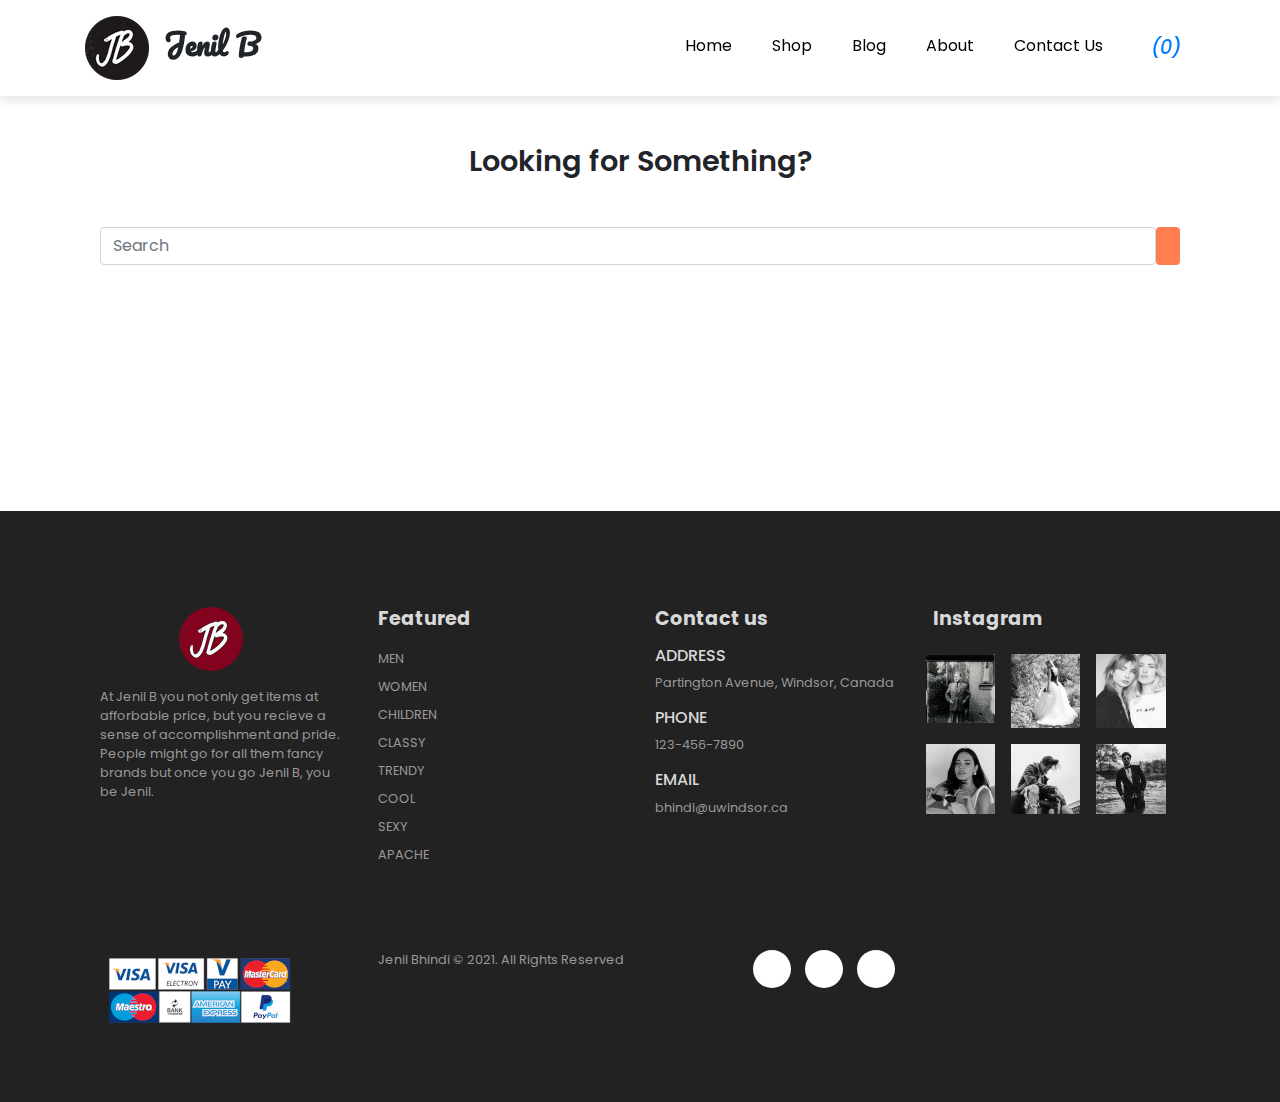
<file: search.html>
<!DOCTYPE html>
<html lang="en">
  <head>
    <meta charset="UTF-8" />
    <meta http-equiv="X-UA-Compatible" content="IE=edge" />
    <meta name="viewport" content="width=device-width, initial-scale=1.0" />
    <title>Jenil B</title>
    <link rel="apple-touch-icon" sizes="57x57" href="favicon/apple-icon-57x57.png">
    <link rel="apple-touch-icon" sizes="60x60" href="favicon/apple-icon-60x60.png">
    <link rel="apple-touch-icon" sizes="72x72" href="favicon/apple-icon-72x72.png">
    <link rel="apple-touch-icon" sizes="76x76" href="favicon/apple-icon-76x76.png">
    <link rel="apple-touch-icon" sizes="114x114" href="favicon/apple-icon-114x114.png">
    <link rel="apple-touch-icon" sizes="120x120" href="favicon/apple-icon-120x120.png">
    <link rel="apple-touch-icon" sizes="144x144" href="favicon/apple-icon-144x144.png">
    <link rel="apple-touch-icon" sizes="152x152" href="favicon/apple-icon-152x152.png">
    <link rel="apple-touch-icon" sizes="180x180" href="favicon/apple-icon-180x180.png">
    <link rel="icon" type="image/png" sizes="192x192"  href="favicon/android-icon-192x192.png">
    <link rel="icon" type="image/png" sizes="32x32" href="favicon/favicon-32x32.png">
    <link rel="icon" type="image/png" sizes="96x96" href="favicon/favicon-96x96.png">
    <link rel="icon" type="image/png" sizes="16x16" href="favicon/favicon-16x16.png">
    <link rel="manifest" href="favicon/manifest.json">
    <meta name="msapplication-TileColor" content="#ffffff">
    <meta name="msapplication-TileImage" content="/ms-icon-144x144.png">
    <meta name="theme-color" content="#ffffff">

    <link
      rel="stylesheet"
      href="https://stackpath.bootstrapcdn.com/bootstrap/4.3.1/css/bootstrap.min.css"
      integrity="sha384-ggOyR0iXCbMQv3Xipma34MD+dH/1fQ784/j6cY/iJTQUOhcWr7x9JvoRxT2MZw1T"
      crossorigin="anonymous"
    />
    <link
      rel="stylesheet"
      href="https://pro.fontawesome.com/releases/v5.10.0/css/all.css"
      integrity="sha384-AYmEC3Yw5cVb3ZcuHtOA93w35dYTsvhLPVnYs9eStHfGJvOvKxVfELGroGkvsg+p"
      crossorigin="anonymous"
    />

    <link rel="stylesheet" href="style.css" />

    <style>
        .products-container{
            display: flex;
            justify-content: center;
            flex-wrap: wrap;
            margin-top: 50px;
            padding-bottom: 100px;
        }



        .products-container {
            max-width: 650px;
            justify-content: space-around;
            margin: 0 auto;
            margin-top:50px;
        }

        .products-container i{
            font-size: 25px;
            color: #fb774b;
            margin-left: 10px;
            margin-right: 10px;
            cursor: pointer;
        }
        
        .product{
            width: 100%;
            display: flex;
            justify-content: space-around;
            align-items: center;
            padding: 10px 0;
            border-bottom: 1px solid lightgray
        }
    </style>
  </head>
  <body>
    <!-- Navigation -->
    <nav class="navbar navbar-expand-lg navbar-light bg-white py-3 fixed-top">
      <div class="container">
        <img src="images/logo4.png" alt="" />
        <h2 style="margin-left: 15px; font-family: Pacifico;">Jenil B</h2>
        <button
          class="navbar-toggler"
          type="button"
          data-bs-toggle="collapse"
          data-bs-target="#navbarSupportedContent"
          aria-controls="navbarSupportedContent"
          aria-expanded="false"
          aria-label="Toggle navigation"
        >
          <span><i id="bar" class="fas fa-bars"></i></span>
        </button>
        <div class="collapse navbar-collapse" id="navbarSupportedContent">
          <ul class="navbar-nav ml-auto">

            <li class="nav-item">
              <a class="nav-link" href="index.html">Home</a>
            </li>
            <li class="nav-item">
                <a class="nav-link" href="shop.html">Shop</a>
              </li>
              <li class="nav-item">
                <a class="nav-link" href="#">Blog</a>
              </li>
              <li class="nav-item">
                <a class="nav-link" href="#">About</a>
              </li>
              <li class="nav-item">
                <a class="nav-link" href="contact.html">Contact Us</a>
              </li>
              <li class="nav-item">
                <a class="cartGroup active" href="search.html"><i class="fal fa-search"></i></a>
                <a class="cartGroup" href="cart.html"><i class="fal fa-shopping-bag"><span>(0)</span></i></a>

              </li>
        </div>
      </div>
    </nav>


    <section class="container my-5 py-5">
        <h2 class="container mt-5"style="text-align: center;">Looking for Something?</h2>
        <div class="container input-group rounded mt-5">
            <input type="search" class="form-control rounded" id="searchBar" placeholder="Search" aria-label="Search"
              aria-describedby="search-addon" />
            <span class="input-group-text border-0" style="background-color:coral"id="search-addon">
              <i class="fas fa-search" style="background-color:coral; color:white"></i>
            </span>
        </div>
        <div class="products-container">
            <div class="products">

            </div>
        </div>
    </section>


    <footer class="mt-5 py-5 ">
        <div class="row container mx-auto pt-5">
            <div class="footer-one col-lg-3 col-md-6 col-12">
                <img style="padding-left: 32%;" src="images/realred.png" alt="">
                <p class="pt-3">At Jenil B you not only get items at afforbable price, but you recieve a sense of accomplishment and pride. People might go for all them fancy brands but once you go Jenil B, you be Jenil.  </p>
            </div>
            <div class="footer-one col-lg-3 col-md-6 col-12 mb-3">
                <h5 class="pb-2 ">Featured</h5>
                <ul class="text-uppercase list-unstyled">
                    <li><a href="shop.html">men</a></li>
                    <li><a href="shop.html">women</a></li>
                    <li><a href="shop.html">children</a></li>
                    <li><a href="shop.html">classy</a></li>
                    <li><a href="shop.html">trendy</a></li>
                    <li><a href="shop.html">cool</a></li>
                    <li><a href="shop.html">sexy</a></li>
                    <li><a href="shop.html">apache</a></li>

                </ul>
            </div>

            <div class="footer-one col-lg-3 col-md-6 col-12 mb-3">
                <h5 class="pb-2 ">Contact us</h5>
                <div>
                    <h6 class="text-uppercase">Address</h6>
                    <p>Partington Avenue, Windsor, Canada</p>
                </div>
                <div>
                    <h6 class="text-uppercase">Phone</h6>
                    <p>123-456-7890</p>
                </div>
                <div>
                    <h6 class="text-uppercase">Email</h6>
                    <p>bhindi@uwindsor.ca</p>
                </div>
            </div>

            <div class="footer-one col-lg-3 col-md-6 col-12">
                <h5 class="pb-2 ">Instagram</h5>
                <div class="row">
                    <img class="img-fluid w-25 h-100 m-2" src="images/insta/1.jpg" alt="">
                    <img class="img-fluid w-25 h-100 m-2" src="images/insta/2.jpg" alt="">
                    <img class="img-fluid w-25 h-100 m-2" src="images/insta/3.jpg" alt="">
                    <img class="img-fluid w-25 h-100 m-2" src="images/insta/4.jpg" alt="">
                    <img class="img-fluid w-25 h-100 m-2" src="images/insta/5.jpg" alt="">
                    <img class="img-fluid w-25 h-100 m-2" src="images/insta/6.jpg" alt="">
                </div>
            </div>
        </div>

        <div class="copyright mt-5 ">
            <div class="row container mx-auto">
                <div class="col-lg-3 col-md-6 col-12 mb-4">
                    <img src="images/pay.jpeg" alt="">
                </div>
                <div class="col-lg-4 col-md-6 col-12 text-nowrap mb-2">
                    <p>Jenil Bhindi © 2021. All Rights Reserved </p>
                </div>
                <div class="col-lg-4 col-md-6 col-12">
                    <a target="_blank" href="https://www.facebook.com/bhindijenil/"><i class="fab fa-facebook-f"></i></a>
                    <a target="_blank" href="https://twitter.com/JenilSoni1"><i class="fab fa-twitter"></i></a>
                    <a target="_blank" href="https://www.linkedin.com/in/jenilbhindi/"><i class="fab fa-linkedin-in"></i></a>
                </div>
            </div>
        </div>
    </footer>

    <script
      src="https://cdn.jsdelivr.net/npm/@popperjs/core@2.9.2/dist/umd/popper.min.js"
      integrity="sha384-IQsoLXl5PILFhosVNubq5LC7Qb9DXgDA9i+tQ8Zj3iwWAwPtgFTxbJ8NT4GN1R8p"
      crossorigin="anonymous"
    ></script>
    <script
      src="https://cdn.jsdelivr.net/npm/bootstrap@5.0.2/dist/js/bootstrap.min.js"
      integrity="sha384-cVKIPhGWiC2Al4u+LWgxfKTRIcfu0JTxR+EQDz/bgldoEyl4H0zUF0QKbrJ0EcQF"
      crossorigin="anonymous"
    ></script>

    <script src="src.js"></script>
  </body>
</html>
</file>
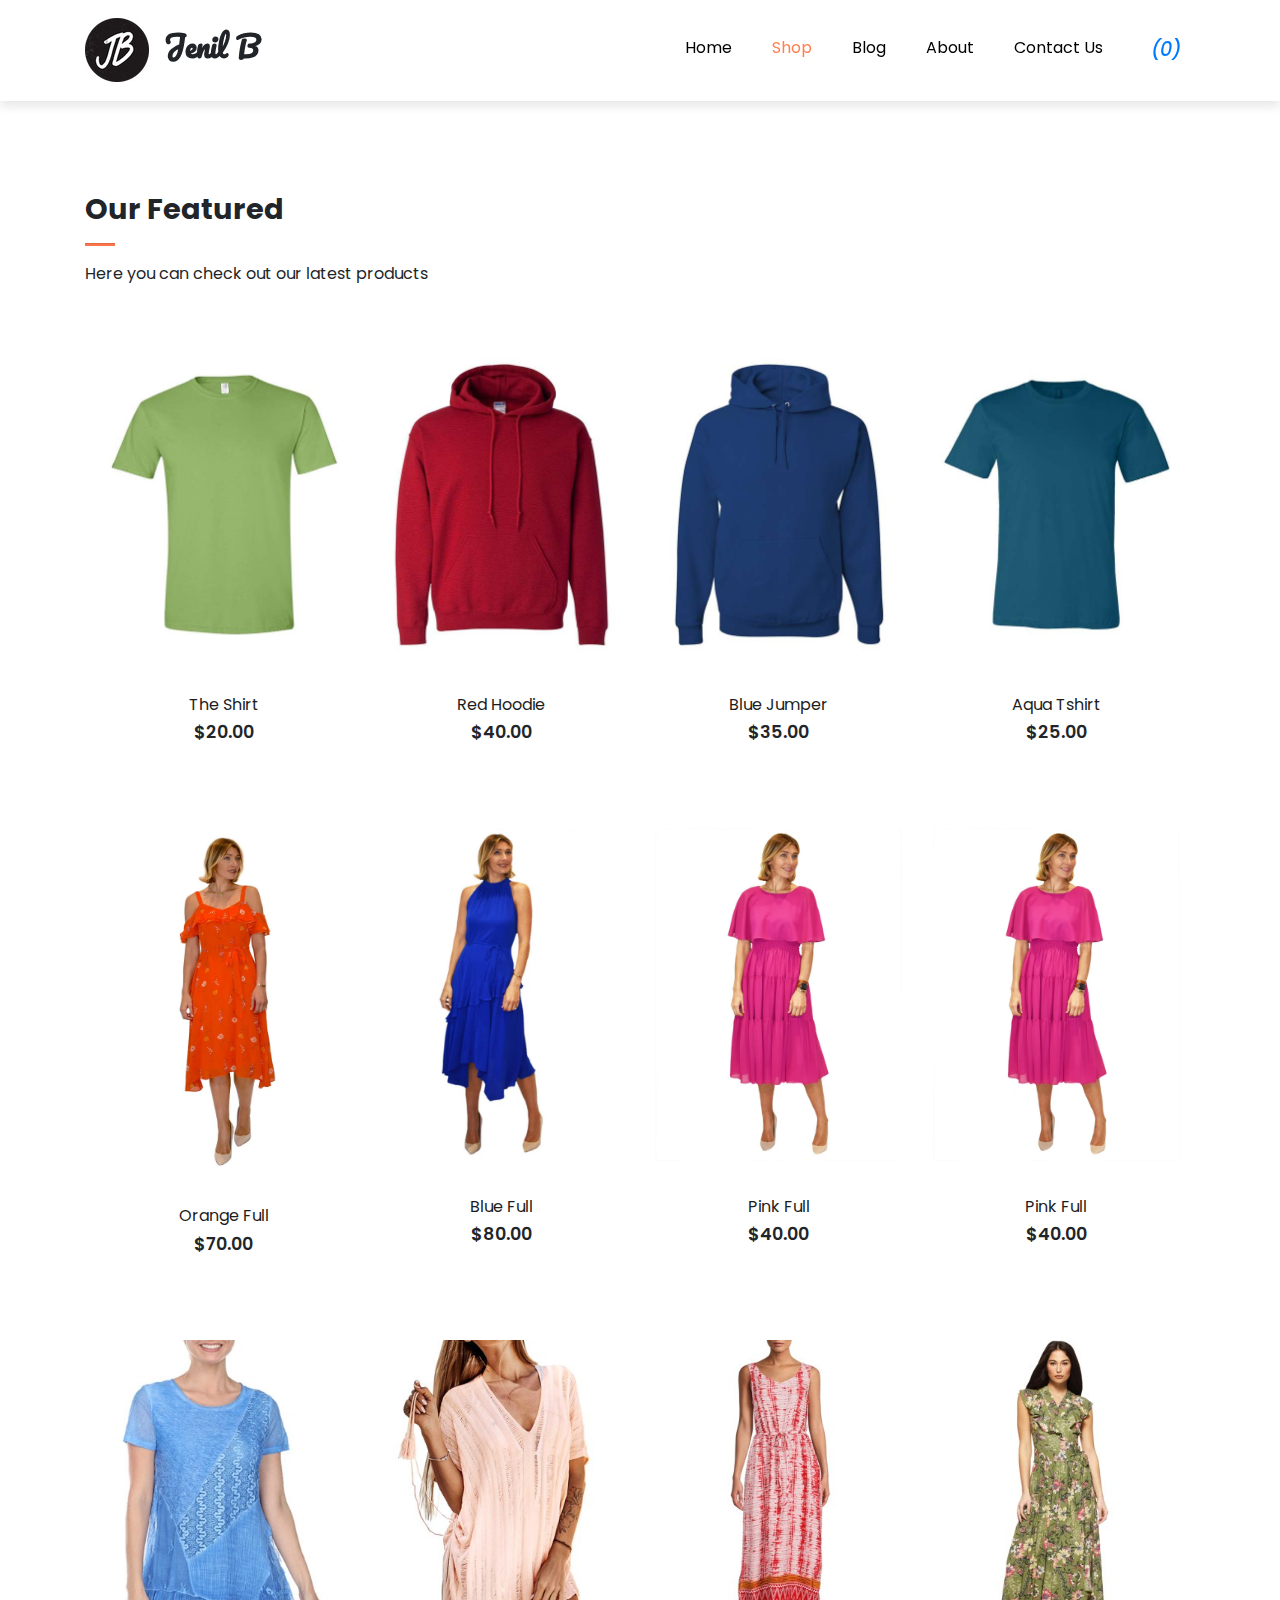
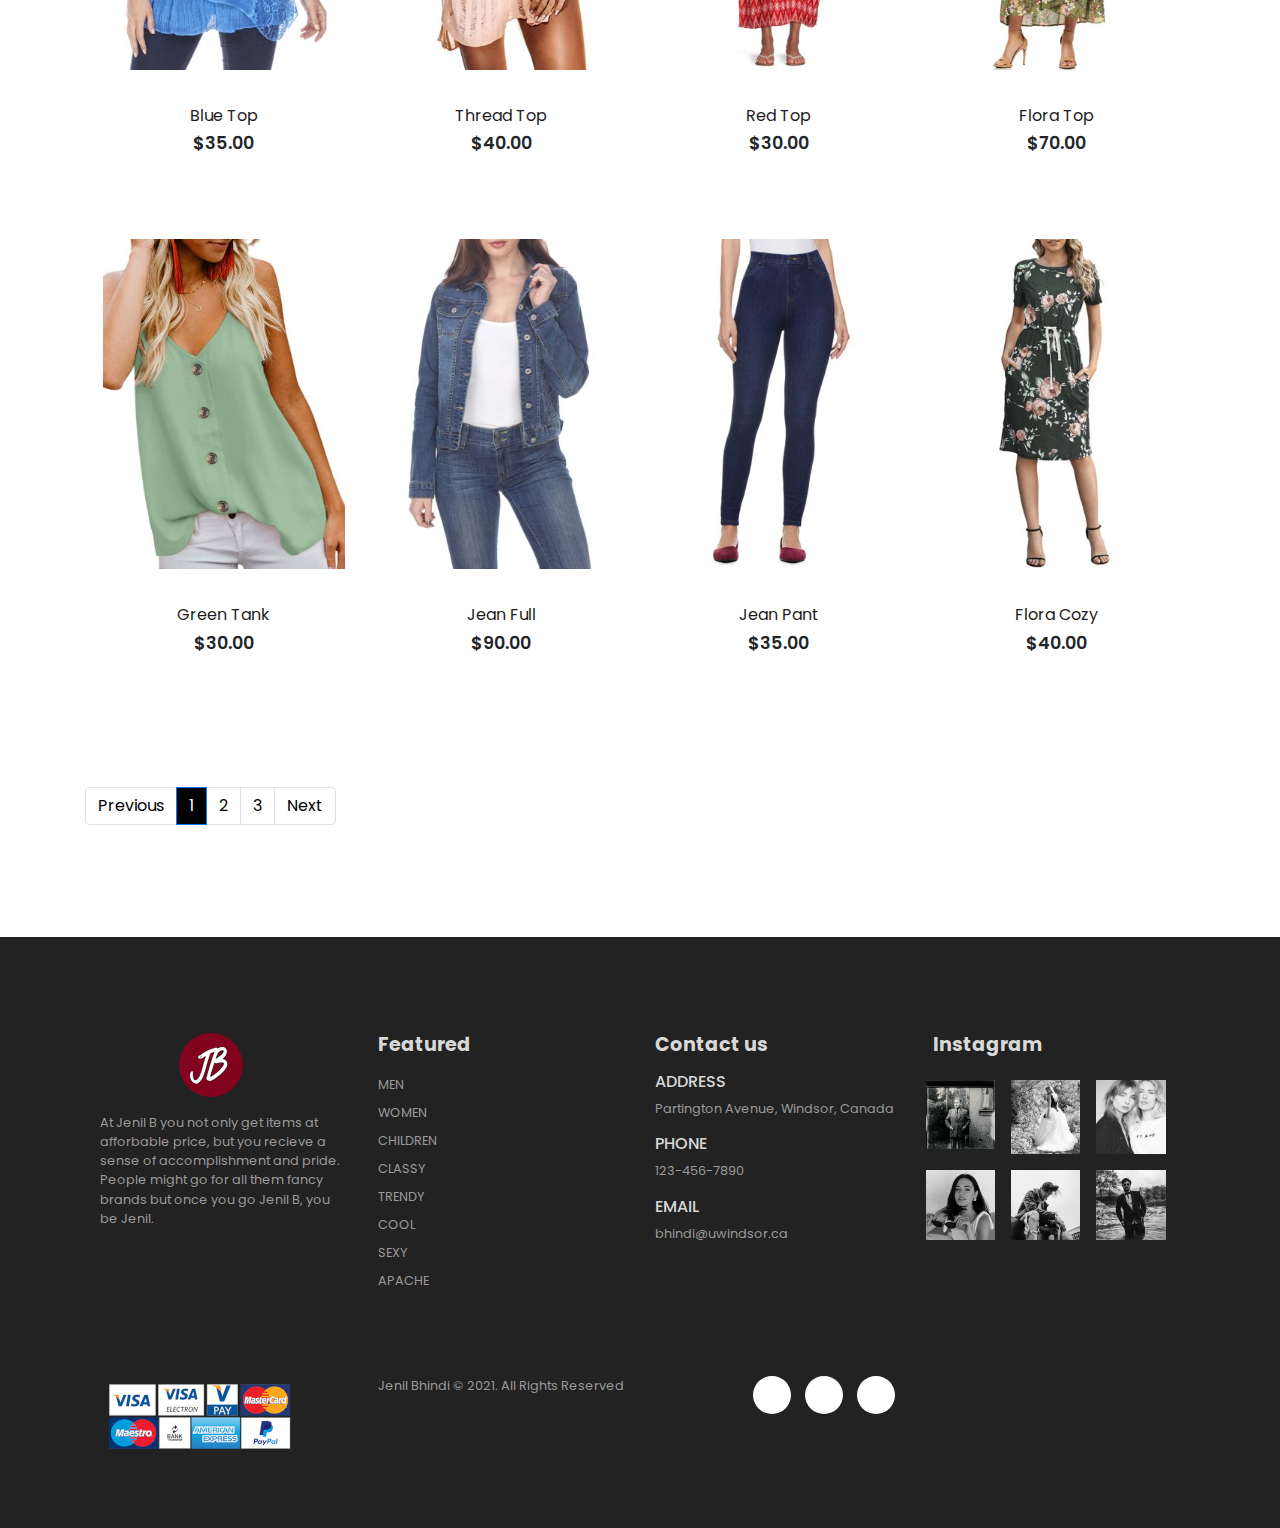
<file: shop.html>
<!DOCTYPE html>
<html lang="en">
  <head>
    <meta charset="UTF-8" />
    <meta http-equiv="X-UA-Compatible" content="IE=edge" />
    <meta name="viewport" content="width=device-width, initial-scale=1.0" />
    <title>Jenil B</title>
    <link rel="apple-touch-icon" sizes="57x57" href="favicon/apple-icon-57x57.png">
    <link rel="apple-touch-icon" sizes="60x60" href="favicon/apple-icon-60x60.png">
    <link rel="apple-touch-icon" sizes="72x72" href="favicon/apple-icon-72x72.png">
    <link rel="apple-touch-icon" sizes="76x76" href="favicon/apple-icon-76x76.png">
    <link rel="apple-touch-icon" sizes="114x114" href="favicon/apple-icon-114x114.png">
    <link rel="apple-touch-icon" sizes="120x120" href="favicon/apple-icon-120x120.png">
    <link rel="apple-touch-icon" sizes="144x144" href="favicon/apple-icon-144x144.png">
    <link rel="apple-touch-icon" sizes="152x152" href="favicon/apple-icon-152x152.png">
    <link rel="apple-touch-icon" sizes="180x180" href="favicon/apple-icon-180x180.png">
    <link rel="icon" type="image/png" sizes="192x192"  href="favicon/android-icon-192x192.png">
    <link rel="icon" type="image/png" sizes="32x32" href="favicon/favicon-32x32.png">
    <link rel="icon" type="image/png" sizes="96x96" href="favicon/favicon-96x96.png">
    <link rel="icon" type="image/png" sizes="16x16" href="favicon/favicon-16x16.png">
    <link rel="manifest" href="favicon/manifest.json">
    <meta name="msapplication-TileColor" content="#ffffff">
    <meta name="msapplication-TileImage" content="/ms-icon-144x144.png">
    <meta name="theme-color" content="#ffffff">

    <link
      rel="stylesheet"
      href="https://stackpath.bootstrapcdn.com/bootstrap/4.3.1/css/bootstrap.min.css"
      integrity="sha384-ggOyR0iXCbMQv3Xipma34MD+dH/1fQ784/j6cY/iJTQUOhcWr7x9JvoRxT2MZw1T"
      crossorigin="anonymous"
    />
    <link
      rel="stylesheet"
      href="https://pro.fontawesome.com/releases/v5.10.0/css/all.css"
      integrity="sha384-AYmEC3Yw5cVb3ZcuHtOA93w35dYTsvhLPVnYs9eStHfGJvOvKxVfELGroGkvsg+p"
      crossorigin="anonymous"
    />

    <link rel="stylesheet" href="style.css" />

    <style>
        /* .product img{
            width:100%;
            height:100%;
            box-sizing: border-box;
            object-fit: cover;
        } */
        #featured > div.row.mx-auto.container > nav > ul > li.page-item.active > a{
            background-color: black;
        }
        #featured > div.row.mx-auto.container > nav > ul > li:nth-child(n):hover> a{
            background-color:coral;
            color:white;
        }
        
        .pagination a{
            color:black;
        }
    </style>


  </head>
  <body>

    <!-- Navigation -->
    <nav class="navbar navbar-expand-lg navbar-light bg-white py-3 fixed-top">
            <div class="container">
              <img src="images/logo4.png" alt="" />
              <h2 style="margin-left: 15px; font-family: Pacifico;">Jenil B</h2>
              <button
                class="navbar-toggler"
                type="button"
                data-bs-toggle="collapse"
                data-bs-target="#navbarSupportedContent"
                aria-controls="navbarSupportedContent"
                aria-expanded="false"
                aria-label="Toggle navigation"
              >
                <span><i id="bar" class="fas fa-bars"></i></span>
              </button>

              <div class="toast ml-5" data-bs-delay="1000" role="alert" aria-live="assertive" aria-atomic="true" style="background-color: #fb774b; border-radius: 18px;">
                <button id="toast-body" style="background-color: #fb774b;"><a href="cart.html" style="text-decoration:none; color: white"> 
                    <i class="fas fa-bell"></i>&#8194 Item Added : Go to Cart</a></button>
            </div>

              <div class="collapse navbar-collapse" id="navbarSupportedContent">
                <ul class="navbar-nav ml-auto">
      
                  <li class="nav-item">
                    <a class="nav-link" href="index.html">Home</a>
                  </li>
                  <li class="nav-item">
                      <a class="nav-link active" href="shop.html">Shop</a>
                    </li>
                    <li class="nav-item">
                      <a class="nav-link" href="#">Blog</a>
                    </li>
                    <li class="nav-item">
                      <a class="nav-link" href="#">About</a>
                    </li>
                    <li class="nav-item">
                      <a class="nav-link" href="contact.html">Contact Us</a>
                    </li>
                    <li class="nav-item">
                        <a class="cartGroup" href="search.html"><i class="fal fa-search"></i></a>

                      <a class="cartGroup" href="cart.html"><i class="fal fa-shopping-bag"><span>(0)</span></i></a>
                    </li>
              </div>
            </div>
        </nav>

        <section id="featured" class="my-5 py-5">
            <div class="container mt-5 py-5">
                <h2 class="font-weight-bold">Our Featured</h2>
                <hr>
                <p>Here you can check out our latest products</p>
            </div>
            <div class="row mx-auto container">
                <div onclick="window.location.href='sproduct.html'"class="product text-center col-lg-3 col-md-4 col-12">
                    <img class="img-fluid mb-3" src="images/rt/grs.jpg" alt="">
                    <div class="star">
                        <i class="fas fa-star"></i>
                        <i class="fas fa-star"></i>
                        <i class="fas fa-star"></i>
                        <i class="fas fa-star"></i>
                        <i class="fas fa-star"></i>
                    </div>
                    <h5 class="p-name">The Shirt</h5>
                    <h4 class="p-price">$20.00</h4>
                    <button class="xbuy-btn">Options</button>
                </div>
                <div class="product text-center col-lg-3 col-md-4 col-12">
                    <img class="img-fluid mb-3" src="images/rt/rh.jpg" alt="">
                    <div class="star">
                        <i class="fas fa-star"></i>
                        <i class="fas fa-star"></i>
                        <i class="fas fa-star"></i>
                        <i class="fas fa-star"></i>
                        <i class="fas fa-star"></i>
                    </div>
                    <h5 class="p-name">Red Hoodie</h5>
                    <h4 class="p-price">$40.00</h4>
                    <button class="buy-btn">Buy Now</button>
                </div>
                <div class="product text-center col-lg-3 col-md-4 col-12">
                    <img class="img-fluid mb-3" src="images/rt/bj.jpg" alt="">
                    <div class="star">
                        <i class="fas fa-star"></i>
                        <i class="fas fa-star"></i>
                        <i class="fas fa-star"></i>
                        <i class="fas fa-star"></i>
                        <i class="fas fa-star"></i>
                    </div>
                    <h5 class="p-name">Blue Jumper</h5>
                    <h4 class="p-price">$35.00</h4>
                    <button class="buy-btn">Buy Now</button>
                </div>
                <div class="product text-center col-lg-3 col-md-4 col-12">
                    <img class="img-fluid mb-3" src="images/rt/at.jpg" alt="">
                    <div class="star">
                        <i class="fas fa-star"></i>
                        <i class="fas fa-star"></i>
                        <i class="fas fa-star"></i>
                        <i class="fas fa-star"></i>
                        <i class="fas fa-star"></i>
                    </div>
                    <h5 class="p-name">Aqua Tshirt</h5>
                    <h4 class="p-price">$25.00</h4>
                    <button class="buy-btn">Buy Now</button>
                </div>
                <div class="product text-center col-lg-3 col-md-4 col-12">
                    <img class="img-fluid mb-3" src="images/rt/d5.jpg" alt="">
                    <div class="star">
                        <i class="fas fa-star"></i>
                        <i class="fas fa-star"></i>
                        <i class="fas fa-star"></i>
                        <i class="fas fa-star"></i>
                        <i class="fas fa-star"></i>
                    </div>
                    <h5 class="p-name">Orange Full</h5>
                    <h4 class="p-price">$70.00</h4>
                    <button class="buy-btn">Buy Now</button>
                </div>
                <div class="product text-center col-lg-3 col-md-4 col-12">
                    <img class="img-fluid mb-3" src="images/rt/d6.jpg" alt="">
                    <div class="star">
                        <i class="fas fa-star"></i>
                        <i class="fas fa-star"></i>
                        <i class="fas fa-star"></i>
                        <i class="fas fa-star"></i>
                        <i class="fas fa-star"></i>
                    </div>
                    <h5 class="p-name">Blue Full</h5>
                    <h4 class="p-price">$80.00</h4>
                    <button class="buy-btn">Buy Now</button>
                </div>
                <div class="product text-center col-lg-3 col-md-4 col-12">
                    <img class="img-fluid mb-3" src="images/rt/d7.jpg" alt="">
                    <div class="star">
                        <i class="fas fa-star"></i>
                        <i class="fas fa-star"></i>
                        <i class="fas fa-star"></i>
                        <i class="fas fa-star"></i>
                        <i class="fas fa-star"></i>
                    </div>
                    <h5 class="p-name">Pink Full</h5>
                    <h4 class="p-price">$40.00</h4>
                    <button class="buy-btn">Buy Now</button>
                </div>
                <div class="product text-center col-lg-3 col-md-4 col-12">
                    <img class="img-fluid mb-3" src="images/rt/d8.webp" alt="">
                    <div class="star">
                        <i class="fas fa-star"></i>
                        <i class="fas fa-star"></i>
                        <i class="fas fa-star"></i>
                        <i class="fas fa-star"></i>
                        <i class="fas fa-star"></i>
                    </div>
                    <h5 class="p-name">Pink Full</h5>
                    <h4 class="p-price">$40.00</h4>
                    <button class="buy-btn">Buy Now</button>
                </div>
                <div class="product text-center col-lg-3 col-md-4 col-12">
                    <img class="img-fluid mb-3" src="images/rt/btr.jpg" alt="">
                    <div class="star">
                        <i class="fas fa-star"></i>
                        <i class="fas fa-star"></i>
                        <i class="fas fa-star"></i>
                        <i class="fas fa-star"></i>
                        <i class="fas fa-star"></i>
                    </div>
                    <h5 class="p-name">Blue Top</h5>
                    <h4 class="p-price">$35.00</h4>
                    <button class="buy-btn">Buy Now</button>
                </div>
                <div class="product text-center col-lg-3 col-md-4 col-12">
                    <img class="img-fluid mb-3" src="images/rt/thr.jpg" alt="">
                    <div class="star">
                        <i class="fas fa-star"></i>
                        <i class="fas fa-star"></i>
                        <i class="fas fa-star"></i>
                        <i class="fas fa-star"></i>
                        <i class="fas fa-star"></i>
                    </div>
                    <h5 class="p-name">Thread Top</h5>
                    <h4 class="p-price">$40.00</h4>
                    <button class="buy-btn">Buy Now</button>
                </div>
                <div class="product text-center col-lg-3 col-md-4 col-12">
                    <img class="img-fluid mb-3" src="images/rt/rtr.jpg" alt="">
                    <div class="star">
                        <i class="fas fa-star"></i>
                        <i class="fas fa-star"></i>
                        <i class="fas fa-star"></i>
                        <i class="fas fa-star"></i>
                        <i class="fas fa-star"></i>
                    </div>
                    <h5 class="p-name">Red Top</h5>
                    <h4 class="p-price">$30.00</h4>
                    <button class="buy-btn">Buy Now</button>
                </div>
                <div class="product text-center col-lg-3 col-md-4 col-12">
                    <img class="img-fluid mb-3" src="images/rt/gtr.jpg" alt="">
                    <div class="star">
                        <i class="fas fa-star"></i>
                        <i class="fas fa-star"></i>
                        <i class="fas fa-star"></i>
                        <i class="fas fa-star"></i>
                        <i class="fas fa-star"></i>
                    </div>
                    <h5 class="p-name">Flora Top</h5>
                    <h4 class="p-price">$70.00</h4>
                    <button class="buy-btn">Buy Now</button>
                </div>
                <div class="product text-center col-lg-3 col-md-4 col-12">
                    <img class="img-fluid mb-3" src="images/rt/grl.jpg" alt="">
                    <div class="star">
                        <i class="fas fa-star"></i>
                        <i class="fas fa-star"></i>
                        <i class="fas fa-star"></i>
                        <i class="fas fa-star"></i>
                        <i class="fas fa-star"></i>
                    </div>
                    <h5 class="p-name">Green Tank</h5>
                    <h4 class="p-price">$30.00</h4>
                    <button class="buy-btn">Buy Now</button>
                </div>
                <div class="product text-center col-lg-3 col-md-4 col-12">
                    <img class="img-fluid mb-3" src="images/rt/jf.jpg" alt="">
                    <div class="star">
                        <i class="fas fa-star"></i>
                        <i class="fas fa-star"></i>
                        <i class="fas fa-star"></i>
                        <i class="fas fa-star"></i>
                        <i class="fas fa-star"></i>
                    </div>
                    <h5 class="p-name">Jean Full</h5>
                    <h4 class="p-price">$90.00</h4>
                    <button class="buy-btn">Buy Now</button>
                </div>
                <div class="product text-center col-lg-3 col-md-4 col-12">
                    <img class="img-fluid mb-3" src="images/rt/jb.jpg" alt="">
                    <div class="star">
                        <i class="fas fa-star"></i>
                        <i class="fas fa-star"></i>
                        <i class="fas fa-star"></i>
                        <i class="fas fa-star"></i>
                        <i class="fas fa-star"></i>
                    </div>
                    <h5 class="p-name">Jean Pant</h5>
                    <h4 class="p-price">$35.00</h4>
                    <button class="buy-btn">Buy Now</button>
                </div>
                <div class="product text-center col-lg-3 col-md-4 col-12">
                    <img class="img-fluid mb-3" src="images/rt/fla.jpg" alt="">
                    <div class="star">
                        <i class="fas fa-star"></i>
                        <i class="fas fa-star"></i>
                        <i class="fas fa-star"></i>
                        <i class="fas fa-star"></i>
                        <i class="fas fa-star"></i>
                    </div>
                    <h5 class="p-name">Flora Cozy</h5>
                    <h4 class="p-price">$40.00</h4>
                    <button class="buy-btn">Buy Now</button>
                </div>
                <nav aria-label="Page navigation example">
                    <ul class="pagination mt-5">
                      <li class="page-item"><a class="page-link" href="#">Previous</a></li>
                      <li class="page-item active"><a class="page-link" href="#">1</a></li>
                      <li class="page-item"><a class="page-link" href="#">2</a></li>
                      <li class="page-item"><a class="page-link" href="#">3</a></li>
                      <li class="page-item"><a class="page-link" href="#">Next</a></li>
                    </ul>
                  </nav>
            </div>
        </section>

        <footer class="mt-5 py-5 ">
            <div class="row container mx-auto pt-5">
                <div class="footer-one col-lg-3 col-md-6 col-12">
                    <img style="padding-left: 32%;" src="images/realred.png" alt="">
                    <p class="pt-3">At Jenil B you not only get items at afforbable price, but you recieve a sense of accomplishment and pride. People might go for all them fancy brands but once you go Jenil B, you be Jenil.  </p>
                </div>
                <div class="footer-one col-lg-3 col-md-6 col-12 mb-3">
                    <h5 class="pb-2 ">Featured</h5>
                    <ul class="text-uppercase list-unstyled">
                        <li><a href="shop.html">men</a></li>
                        <li><a href="shop.html">women</a></li>
                        <li><a href="shop.html">children</a></li>
                        <li><a href="shop.html">classy</a></li>
                        <li><a href="shop.html">trendy</a></li>
                        <li><a href="shop.html">cool</a></li>
                        <li><a href="shop.html">sexy</a></li>
                        <li><a href="shop.html">apache</a></li>
    
                    </ul>
                </div>
    
                <div class="footer-one col-lg-3 col-md-6 col-12 mb-3">
                    <h5 class="pb-2 ">Contact us</h5>
                    <div>
                        <h6 class="text-uppercase">Address</h6>
                        <p>Partington Avenue, Windsor, Canada</p>
                    </div>
                    <div>
                        <h6 class="text-uppercase">Phone</h6>
                        <p>123-456-7890</p>
                    </div>
                    <div>
                        <h6 class="text-uppercase">Email</h6>
                        <p>bhindi@uwindsor.ca</p>
                    </div>
                </div>
    
                <div class="footer-one col-lg-3 col-md-6 col-12">
                    <h5 class="pb-2 ">Instagram</h5>
                    <div class="row">
                        <img class="img-fluid w-25 h-100 m-2" src="images/insta/1.jpg" alt="">
                        <img class="img-fluid w-25 h-100 m-2" src="images/insta/2.jpg" alt="">
                        <img class="img-fluid w-25 h-100 m-2" src="images/insta/3.jpg" alt="">
                        <img class="img-fluid w-25 h-100 m-2" src="images/insta/4.jpg" alt="">
                        <img class="img-fluid w-25 h-100 m-2" src="images/insta/5.jpg" alt="">
                        <img class="img-fluid w-25 h-100 m-2" src="images/insta/6.jpg" alt="">
                    </div>
                </div>
            </div>
    
            <div class="copyright mt-5 ">
                <div class="row container mx-auto">
                    <div class="col-lg-3 col-md-6 col-12 mb-4">
                        <img src="images/pay.jpeg" alt="">
                    </div>
                    <div class="col-lg-4 col-md-6 col-12 text-nowrap mb-2">
                        <p>Jenil Bhindi © 2021. All Rights Reserved </p>
                    </div>
                    <div class="col-lg-4 col-md-6 col-12">
                    <a target="_blank" href="https://www.facebook.com/bhindijenil/"><i class="fab fa-facebook-f"></i></a>
                    <a target="_blank" href="https://twitter.com/JenilSoni1"><i class="fab fa-twitter"></i></a>
                    <a target="_blank" href="https://www.linkedin.com/in/jenilbhindi/"><i class="fab fa-linkedin-in"></i></a>
                    </div>
                </div>
            </div>
        </footer>

    <script
    src="https://cdn.jsdelivr.net/npm/@popperjs/core@2.9.2/dist/umd/popper.min.js"
    integrity="sha384-IQsoLXl5PILFhosVNubq5LC7Qb9DXgDA9i+tQ8Zj3iwWAwPtgFTxbJ8NT4GN1R8p"
    crossorigin="anonymous"
  ></script>
  <script
    src="https://cdn.jsdelivr.net/npm/bootstrap@5.0.2/dist/js/bootstrap.min.js"
    integrity="sha384-cVKIPhGWiC2Al4u+LWgxfKTRIcfu0JTxR+EQDz/bgldoEyl4H0zUF0QKbrJ0EcQF"
    crossorigin="anonymous"
  ></script>
  <script src="https://ajax.googleapis.com/ajax/libs/jquery/3.5.1/jquery.min.js"></script>

  <script src="shopmain.js"></script>
  <script>
    $(document).ready(function(){
      $('.buy-btn').click(function(){$('.toast').toast('show');})
    });
  </script>
  </body>
</html>
</file>
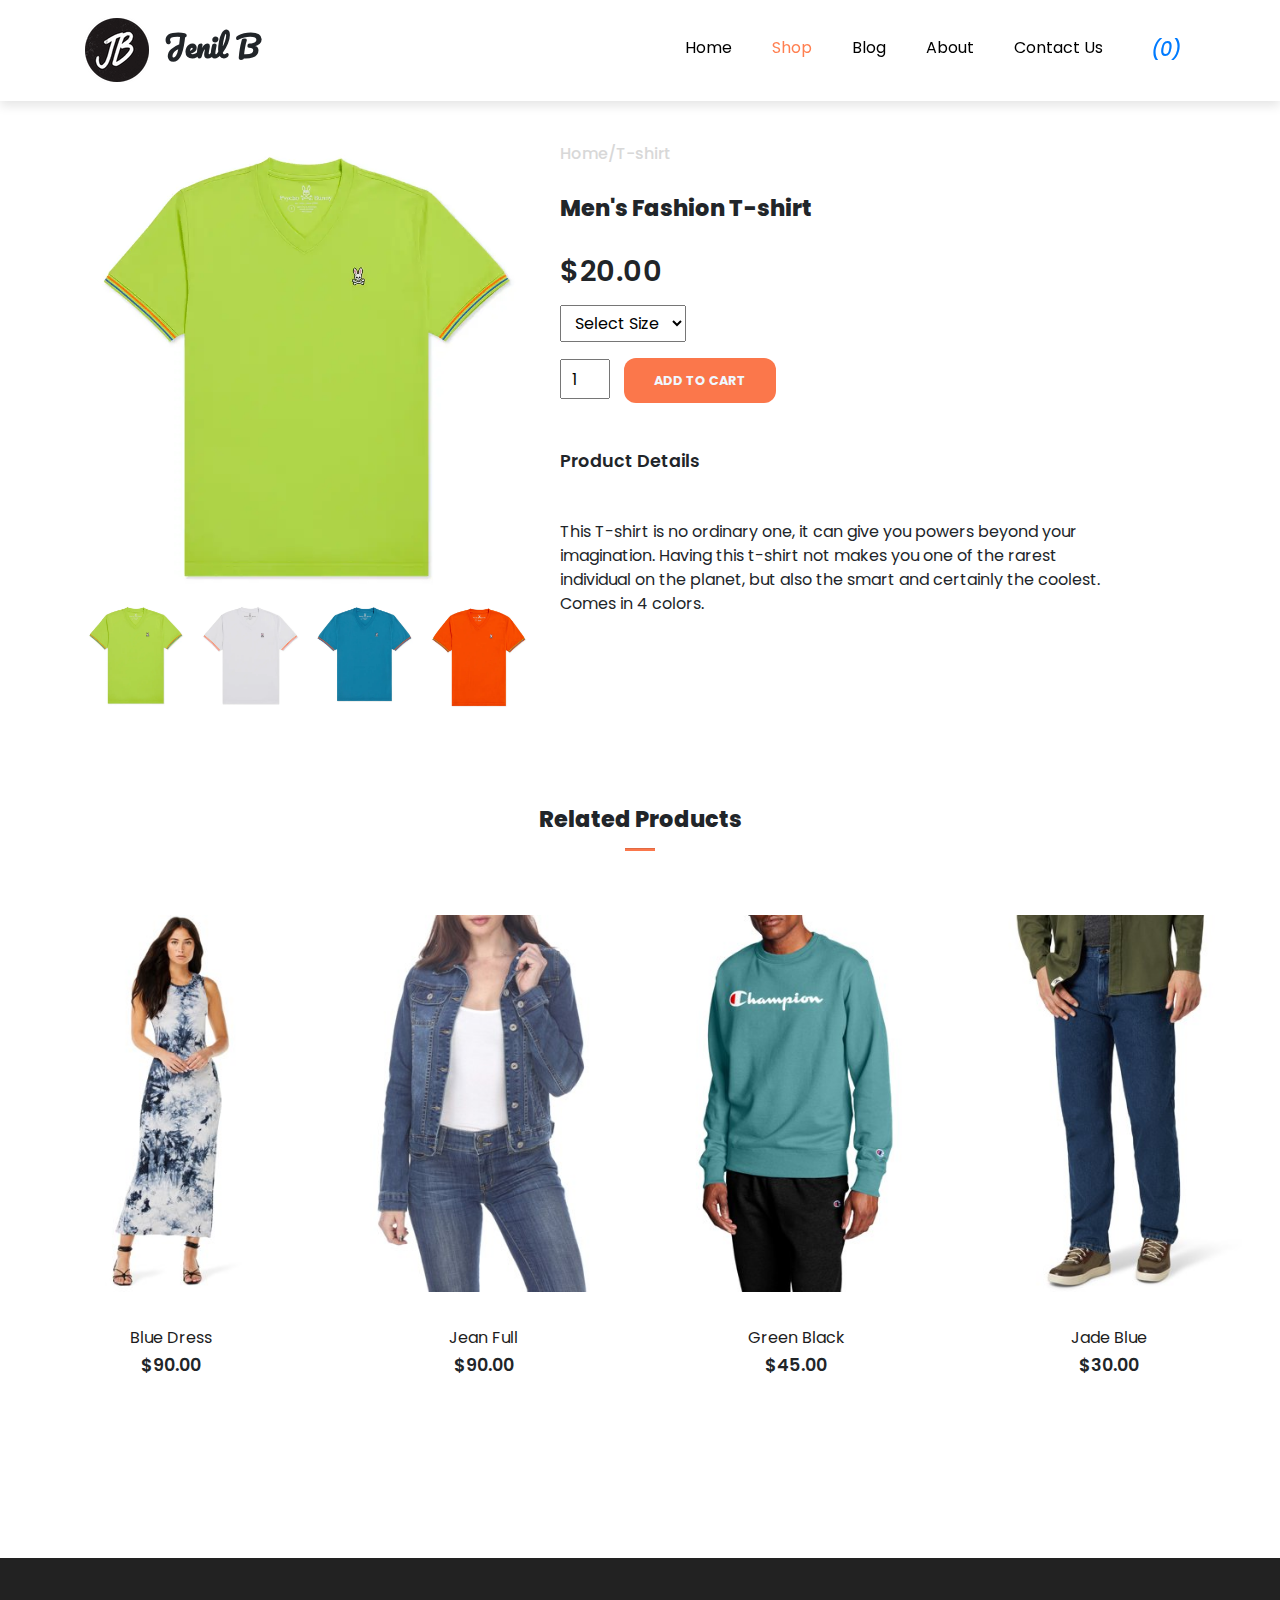
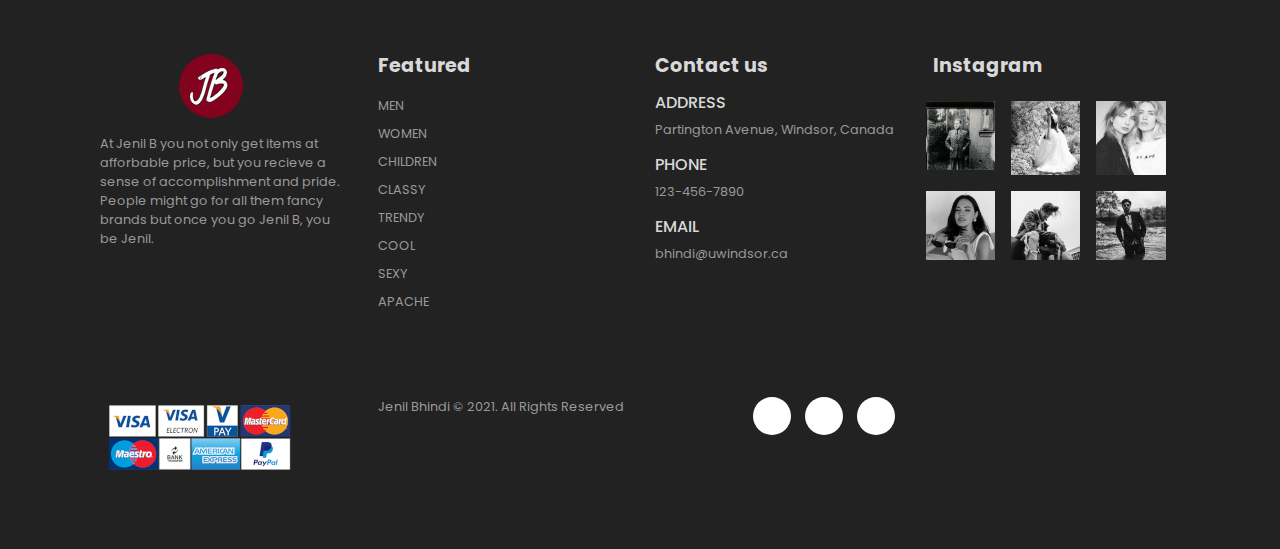
<file: sproduct.html>
<!DOCTYPE html>
<html lang="en">
  <head>
    <meta charset="UTF-8" />
    <meta http-equiv="X-UA-Compatible" content="IE=edge" />
    <meta name="viewport" content="width=device-width, initial-scale=1.0" />
    <title>Product Details</title>
    <link rel="apple-touch-icon" sizes="57x57" href="favicon/apple-icon-57x57.png">
    <link rel="apple-touch-icon" sizes="60x60" href="favicon/apple-icon-60x60.png">
    <link rel="apple-touch-icon" sizes="72x72" href="favicon/apple-icon-72x72.png">
    <link rel="apple-touch-icon" sizes="76x76" href="favicon/apple-icon-76x76.png">
    <link rel="apple-touch-icon" sizes="114x114" href="favicon/apple-icon-114x114.png">
    <link rel="apple-touch-icon" sizes="120x120" href="favicon/apple-icon-120x120.png">
    <link rel="apple-touch-icon" sizes="144x144" href="favicon/apple-icon-144x144.png">
    <link rel="apple-touch-icon" sizes="152x152" href="favicon/apple-icon-152x152.png">
    <link rel="apple-touch-icon" sizes="180x180" href="favicon/apple-icon-180x180.png">
    <link rel="icon" type="image/png" sizes="192x192"  href="favicon/android-icon-192x192.png">
    <link rel="icon" type="image/png" sizes="32x32" href="favicon/favicon-32x32.png">
    <link rel="icon" type="image/png" sizes="96x96" href="favicon/favicon-96x96.png">
    <link rel="icon" type="image/png" sizes="16x16" href="favicon/favicon-16x16.png">
    <link rel="manifest" href="favicon/manifest.json">
    <meta name="msapplication-TileColor" content="#ffffff">
    <meta name="msapplication-TileImage" content="/ms-icon-144x144.png">
    <meta name="theme-color" content="#ffffff">

    <link
      rel="stylesheet"
      href="https://stackpath.bootstrapcdn.com/bootstrap/4.3.1/css/bootstrap.min.css"
      integrity="sha384-ggOyR0iXCbMQv3Xipma34MD+dH/1fQ784/j6cY/iJTQUOhcWr7x9JvoRxT2MZw1T"
      crossorigin="anonymous"
    />
    <link
      rel="stylesheet"
      href="https://pro.fontawesome.com/releases/v5.10.0/css/all.css"
      integrity="sha384-AYmEC3Yw5cVb3ZcuHtOA93w35dYTsvhLPVnYs9eStHfGJvOvKxVfELGroGkvsg+p"
      crossorigin="anonymous"
    />

    <link rel="stylesheet" href="style.css" />

    <style>
        .small-img-group{
            display: flex;
            justify-content: space-between;
        }
        .small-img-col{
            flex-basis:23%;
            cursor:pointer;
        }

        .sproduct select{
            display:block; 
            padding: 5px 10px;
        }

        .sproduct input{
            width:50px;
            height:40px;
            padding-left: 10px;
            font-size:16px;
            margin-right: 10px;
        }

        .sproduct input:focus{
            outline:none;
        }

        .buy-btn{
            background: #fb774b;
            opacity: 1;
            transition: 0.3s all;
        }
    </style>
  </head>
  <body>
    <!-- Navigation -->
    <nav class="navbar navbar-expand-lg navbar-light bg-white py-3 fixed-top">
        <div class="container">
            <img src="images/logo4.png" alt="" />
            <h2 style="margin-left: 15px; font-family: Pacifico;">Jenil B</h2>
            <button
            class="navbar-toggler"
            type="button"
            data-bs-toggle="collapse"
            data-bs-target="#navbarSupportedContent"
            aria-controls="navbarSupportedContent"
            aria-expanded="false"
            aria-label="Toggle navigation"
            >
            <span><i id="bar" class="fas fa-bars"></i></span>
            </button>

            <div class="toast ml-5" data-bs-delay="1000" role="alert" aria-live="assertive" aria-atomic="true" style="background-color: #fb774b; border-radius: 18px;">
                <button id="toast-body" style="background-color: #fb774b;"><a href="cart.html" style="text-decoration:none; color: white"> 
                    <i class="fas fa-bell"></i>&#8194 Item Added : Go to Cart</a></button>
            </div>
            <div class="collapse navbar-collapse" id="navbarSupportedContent">
            <ul class="navbar-nav ml-auto">
    
                <li class="nav-item">
                <a class="nav-link" href="index.html">Home</a>
                </li>
                <li class="nav-item">
                    <a class="nav-link active" href="shop.html">Shop</a>
                </li>
                <li class="nav-item">
                    <a class="nav-link" href="#">Blog</a>
                </li>
                <li class="nav-item">
                    <a class="nav-link" href="#">About</a>
                </li>
                <li class="nav-item">
                    <a class="nav-link" href="contact.html">Contact Us</a>
                </li>
                <li class="nav-item">
                    <a class="cartGroup" href="search.html"><i class="fal fa-search"></i></a>

                    <a class="cartGroup" href="cart.html"><i class="fal fa-shopping-bag"><span>(0)</span></i></a>

                </li>
            </div>
        </div>
    </nav>

    <section class="container sproduct my-5 pt-5">
        <div class="row mt-5">
            <div class="col-lg-5 col-md-12 col-12">
                <img class="img-fluid w-100 pb-1" src="images/rt/pgs.jpg" id="MainImg" alt="pgs">
                <div class="small-img-group">
                    <div class="small-img-col">
                        <img src="images/rt/pgs.jpg" width="100%" class="small-img" alt="pgs">
                    </div>
                    <div class="small-img-col">
                        <img src="images/rt/pws.jpg" width="100%" class="small-img" alt="pws">
                    </div>
                    <div class="small-img-col">
                        <img src="images/rt/pbs.jpg" width="100%" class="small-img" alt="pbs">
                    </div>
                    <div class="small-img-col">
                        <img src="images/rt/prs.jpg" width="100%" class="small-img" alt="prs">
                    </div>
                </div>
            </div>
            <div class="col-lg-6 col-md-12 col-12">
                <h6>Home/T-shirt</h6>
                <h3 class="py-4">Men's Fashion T-shirt</h3>
                <h2>$20.00</h2>
                <select class="my-3">
                    <option>Select Size</option>
                    <option>XL</option>
                    <option>XXL</option>
                    <option>Small</option>
                    <option>Large</option>
                </select>
                <input type="number" id="quants" value="1">
                <button class="buy-btn">Add To Cart</button>
                <h4 class="mt-5 mb-5">Product Details</h4>
                <span>This T-shirt is no ordinary one, it can give you powers beyond your imagination. Having this t-shirt not makes you one of the rarest individual on the planet, but also the smart and certainly the coolest. Comes in 4 colors.</span>
            </div>
        </div>
    </section>

    <section id="featured" class="my-5 pb-5">
        <div class="container text-center mt-5 py-5">
            <h3>Related Products</h3>
            <hr class="mx-auto">
        </div>
        <div class="row mx-auto container-fluid">
            <div class="product text-center col-lg-3 col-md-4 col-12">
                <img class="img-fluid mb-3" src="images/rt/bb.jpg" alt="">
                <div class="star">
                    <i class="fas fa-star"></i>
                    <i class="fas fa-star"></i>
                    <i class="fas fa-star"></i>
                    <i class="fas fa-star"></i>
                    <i class="fas fa-star"></i>
                </div>
                <h5 class="p-name">Blue Dress</h5>
                <h4 class="p-price">$90.00</h4>
                <button class="buy-btn">Buy Now</button>
            </div>
            <div class="product text-center col-lg-3 col-md-4 col-12">
                <img class="img-fluid mb-3" src="images/rt/jf.jpg" alt="">
                <div class="star">
                    <i class="fas fa-star"></i>
                    <i class="fas fa-star"></i>
                    <i class="fas fa-star"></i>
                    <i class="fas fa-star"></i>
                    <i class="fas fa-star"></i>
                </div>
                <h5 class="p-name">Jean Full</h5>
                <h4 class="p-price">$90.00</h4>
                <button class="buy-btn">Buy Now</button>
            </div>
            <div class="product text-center col-lg-3 col-md-4 col-12">
                <img class="img-fluid mb-3" src="images/rt/gb.jpg" alt="">
                <div class="star">
                    <i class="fas fa-star"></i>
                    <i class="fas fa-star"></i>
                    <i class="fas fa-star"></i>
                    <i class="fas fa-star"></i>
                    <i class="fas fa-star"></i>
                </div>
                <h5 class="p-name">Green Black</h5>
                <h4 class="p-price">$45.00</h4>
                <button class="buy-btn">Buy Now</button>
            </div>
            <div class="product text-center col-lg-3 col-md-4 col-12">
                <img class="img-fluid mb-3" src="images/rt/jbm.jpg" alt="">
                <div class="star">
                    <i class="fas fa-star"></i>
                    <i class="fas fa-star"></i>
                    <i class="fas fa-star"></i>
                    <i class="fas fa-star"></i>
                    <i class="fas fa-star"></i>
                </div>
                <h5 class="p-name">Jade Blue</h5>
                <h4 class="p-price">$30.00</h4>
                <button class="buy-btn">Buy Now</button>
            </div>
        </div>
    </section>


    <footer class="mt-5 py-5 ">
        <div class="row container mx-auto pt-5">
            <div class="footer-one col-lg-3 col-md-6 col-12">
                <img style="padding-left: 32%;" src="images/realred.png" alt="">
                <p class="pt-3">At Jenil B you not only get items at afforbable price, but you recieve a sense of accomplishment and pride. People might go for all them fancy brands but once you go Jenil B, you be Jenil.  </p>
            </div>
            <div class="footer-one col-lg-3 col-md-6 col-12 mb-3">
                <h5 class="pb-2 ">Featured</h5>
                <ul class="text-uppercase list-unstyled">
                    <li><a href="shop.html">men</a></li>
                    <li><a href="shop.html">women</a></li>
                    <li><a href="shop.html">children</a></li>
                    <li><a href="shop.html">classy</a></li>
                    <li><a href="shop.html">trendy</a></li>
                    <li><a href="shop.html">cool</a></li>
                    <li><a href="shop.html">sexy</a></li>
                    <li><a href="shop.html">apache</a></li>

                </ul>
            </div>

            <div class="footer-one col-lg-3 col-md-6 col-12 mb-3">
                <h5 class="pb-2 ">Contact us</h5>
                <div>
                    <h6 class="text-uppercase">Address</h6>
                    <p>Partington Avenue, Windsor, Canada</p>
                </div>
                <div>
                    <h6 class="text-uppercase">Phone</h6>
                    <p>123-456-7890</p>
                </div>
                <div>
                    <h6 class="text-uppercase">Email</h6>
                    <p>bhindi@uwindsor.ca</p>
                </div>
            </div>

            <div class="footer-one col-lg-3 col-md-6 col-12">
                <h5 class="pb-2 ">Instagram</h5>
                <div class="row">
                    <img class="img-fluid w-25 h-100 m-2" src="images/insta/1.jpg" alt="">
                    <img class="img-fluid w-25 h-100 m-2" src="images/insta/2.jpg" alt="">
                    <img class="img-fluid w-25 h-100 m-2" src="images/insta/3.jpg" alt="">
                    <img class="img-fluid w-25 h-100 m-2" src="images/insta/4.jpg" alt="">
                    <img class="img-fluid w-25 h-100 m-2" src="images/insta/5.jpg" alt="">
                    <img class="img-fluid w-25 h-100 m-2" src="images/insta/6.jpg" alt="">
                </div>
            </div>
        </div>

        <div class="copyright mt-5 ">
            <div class="row container mx-auto">
                <div class="col-lg-3 col-md-6 col-12 mb-4">
                    <img src="images/pay.jpeg" alt="">
                </div>
                <div class="col-lg-4 col-md-6 col-12 text-nowrap mb-2">
                    <p>Jenil Bhindi © 2021. All Rights Reserved </p>
                </div>
                <div class="col-lg-4 col-md-6 col-12">
                    <a target="_blank" href="https://www.facebook.com/bhindijenil/"><i class="fab fa-facebook-f"></i></a>
                    <a target="_blank" href="https://twitter.com/JenilSoni1"><i class="fab fa-twitter"></i></a>
                    <a target="_blank" href="https://www.linkedin.com/in/jenilbhindi/"><i class="fab fa-linkedin-in"></i></a>
                </div>
            </div>
        </div>
    </footer>

    <script
      src="https://cdn.jsdelivr.net/npm/@popperjs/core@2.9.2/dist/umd/popper.min.js"
      integrity="sha384-IQsoLXl5PILFhosVNubq5LC7Qb9DXgDA9i+tQ8Zj3iwWAwPtgFTxbJ8NT4GN1R8p"
      crossorigin="anonymous"
    ></script>
    <script
      src="https://cdn.jsdelivr.net/npm/bootstrap@5.0.2/dist/js/bootstrap.min.js"
      integrity="sha384-cVKIPhGWiC2Al4u+LWgxfKTRIcfu0JTxR+EQDz/bgldoEyl4H0zUF0QKbrJ0EcQF"
      crossorigin="anonymous"
    ></script>
    <script src="https://ajax.googleapis.com/ajax/libs/jquery/3.5.1/jquery.min.js"></script>


    <script src="singleP.js"></script>
    <script>
        $(document).ready(function(){
          $('.buy-btn').click(function(){$('.toast').toast('show');})
        });
      </script>
  </body>
</html>
</file>
<file: style.css>
@import url("https://fonts.googleapis.com/css2?family=Poppins:wght@100;200;300;400;500;600;700;800;900&display=swap");
@import url("https://fonts.googleapis.com/css2?family=Pacifico&display=swap");
* {
  margin: 0;
  padding: 0;
  box-sizing: border-box;
  scroll-behavior: smooth;
}

body {
  font-family: "Poppins", sans-serif;
}

h1 {
  font-size: 2.5rem;
  font-weight: 700;
}

h2 {
  font-size: 1.8rem;
  font-weight: 600;
}

h3 {
  font-size: 1.4rem;
  font-weight: 800;
}

h4 {
  font-size: 1.1rem;
  font-weight: 600;
}

h5 {
  font-size: 1rem;
  font-weight: 400;
  color: #1d1d1d;
}

h6 {
  color: #d8d8d8;
}

button {
  font-size: 0.8rem;
  font-weight: 700;
  outline: none;
  border: none;
  background-color: #1d1d1d;
  color: aliceblue;
  padding: 13px 30px;
  text-transform: uppercase;
  cursor: pointer;
  transition: 0.3s ease;
  border-radius: 12px;
}

button:hover {
  background-color: #3a3833;
}

hr {
  width: 30px;
  height: 2px;
  background-color: #fb774b;
}

.star {
  padding: 10px 0;
}

.star i {
  font-size: 0.8rem;
  color: goldenrod;
}

.navbar {
  font-size: 16px;
  top: 0;
  left: 0;
  box-shadow: 0 5px 10px rgba(0, 0, 0, 0.1);
}

.navbar-light .navbar-nav .nav-link {
  padding: 0 20px;
  color: black;
  transition: 0.3s ease;
}

.navbar-light .navbar-nav .nav-link:hover,
.navbar i:hover,
.navbar-light .navbar-nav .nav-link.active,
.navbar i.active,
.navbar-light .navbar-nav .nav-link:hover,
.navbar span:hover,
.navbar-light .navbar-nav .nav-link:hover,
.navbar span:active {
  color: coral;
}

.navbar i {
  font-size: 1.2rem;
  padding: 0 7px;
  cursor: pointer;
  font-weight: 500;
  transition: 0.3s ease;
}

.navbar .nav-item span {
  font-size: 1.2rem;
  padding: 0 7px;
  cursor: pointer;
  font-weight: 500;
  transition: 0.3s ease;
  font-style: none;
}

.navbar .nav-link .cartGroup:active {
  color: coral;
}

#bar {
  font-size: 1.5rem;
  padding: 7px;
  cursor: pointer;
  font-weight: 500;
  transition: 0.3s ease;
  color: black;
}

#bar:hover,
#bar.active {
  color: #fff;
}

@media only screen and (max-width: 991px) {
  body > nav > div > button:hover,
  body > nav > div > button:focus {
    background-color: #fb774b;
  }

  body > nav > div > button:hover #bar,
  body > nav > div > button:focus #bar {
    color: #fff;
  }

  #navbarSupportedContent > ul {
    margin: 1rem;
    justify-content: flex-end;
    align-items: flex-end;
    text-align: right;
  }

  #navbarSupportedContent > ul > li.nav-item:nth-child(n) > a:nth-child(n) {
    padding: 10px 0;
  }
}

/* Mobile Nav */
.navbar-light .navbar-toggler {
  border: none;
  outline: none;
}

#home {
  background-image: url(images/ban2.jpg);
  width: 100%;
  height: 100vh;
  background-size: cover;
  background-repeat: no-repeat;
  display: flex;
  flex-direction: column;
  justify-content: center;
  align-items: flex-start;
  margin-top: 3%;
}

#home span {
  color: coral;
}

#new .one img {
  width: 100%;
  height: 100%;
  background-position: center;
  background-repeat: no-repeat;
  background-size: cover;
  position: relative;
}

#new .one .details {
  position: absolute;
  width: 100%;
  height: 100%;
  top: 0;
  left: 0;
  transition: 0.3s ease;
}

#new .one:hover .details {
  cursor: pointer;
  background-color: rgba(255, 176, 176, 0.605);
}

#new .one .details button {
  display: inline-block;
  font-size: 14px;
  font-weight: 500;
  color: #2a2a2a;
  background: none;
  text-transform: uppercase;
  border-bottom: 1px solid #2a2a2a;
  padding: 2.5px;
  transform: translateY(70px);
  transition: 0.3s ease;
}

#new .one .details button:hover {
  color: rgb(255, 255, 255);
  border-bottom: 1px solid #fff;
}

#new .one:nth-child(n) .details {
  display: flex;
  justify-content: center;
  flex-direction: column;
  align-items: center;
  text-align: center;
  text-shadow: 0 5px 10px rgba(0, 0, 0, 0.428);
}

/* Products */

.product {
  cursor: pointer;
  margin-bottom: 2rem;
}

.product img {
  transition: 0.3s all;
}

.product:hover img {
  opacity: 0.7;
}

.product .buy-btn,
.product .xbuy-btn {
  background-color: #fb774b;
  transform: translateY(20px);
  opacity: 0;
  transition: 0.3s all;
}

.product:hover .buy-btn,
.product:hover .xbuy-btn {
  transform: translateY(0px);
  opacity: 1;
}

#banner {
  background-image: url(images/banner/banner.jpg);
  width: 100%;
  height: 60vh;
  background-size: cover;
  background-position: top 70px center;
  background-repeat: no-repeat;
  background-attachment: fixed;
  display: flex;
  flex-direction: column;
  justify-content: center;
  align-items: flex-start;
}

#banner h4 {
  color: #ffffff;
  text-shadow: 0 5px 10px rgba(0, 0, 0, 0.673);
}

#banner h1 {
  color: #fff;
  text-shadow: 0 5px 10px rgba(0, 0, 0, 0.673);
}

#banner button {
  background-color: #fb774b;
  box-shadow: 0 5px 10px rgba(0, 0, 0, 0.673);
}

footer {
  background-color: #222222;
}

footer h5 {
  color: #d8d8d8;
  font-weight: 700;
  font-size: 1.2rem;
}

footer li {
  padding-bottom: 4px;
}

footer li a {
  font-size: 0.8rem;
  color: #999;
}

footer li a:hover {
  color: #d8d8d8;
}

footer p {
  color: #999;
  font-size: 0.8rem;
}

footer .copyright a {
  color: black;
  width: 38px;
  height: 38px;
  background-color: #fff;
  display: inline-block;
  text-align: center;
  line-height: 38px;
  border-radius: 50%;
  transition: 0.3s ease;
  margin: 0 5px;
}

footer .copyright a:hover {
  color: #fff;
  background-color: #fb774b;
}
</file>
